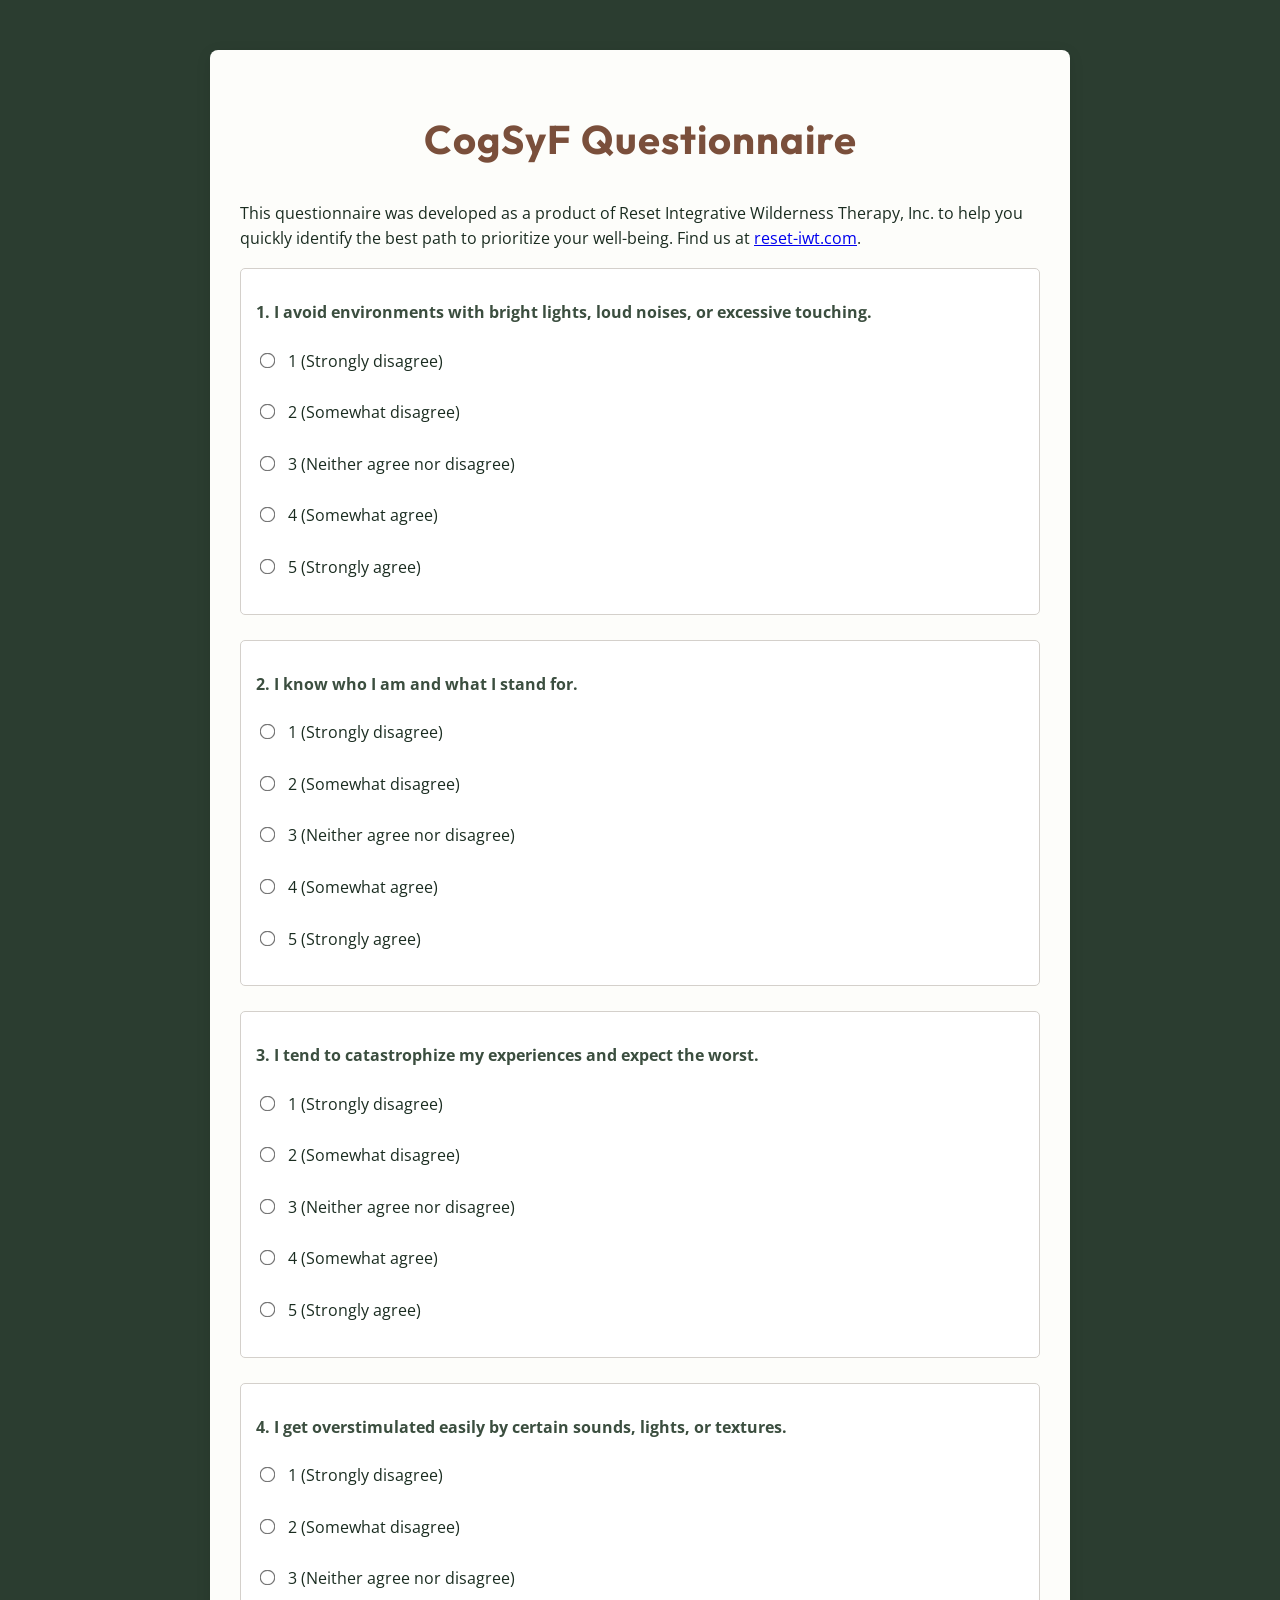
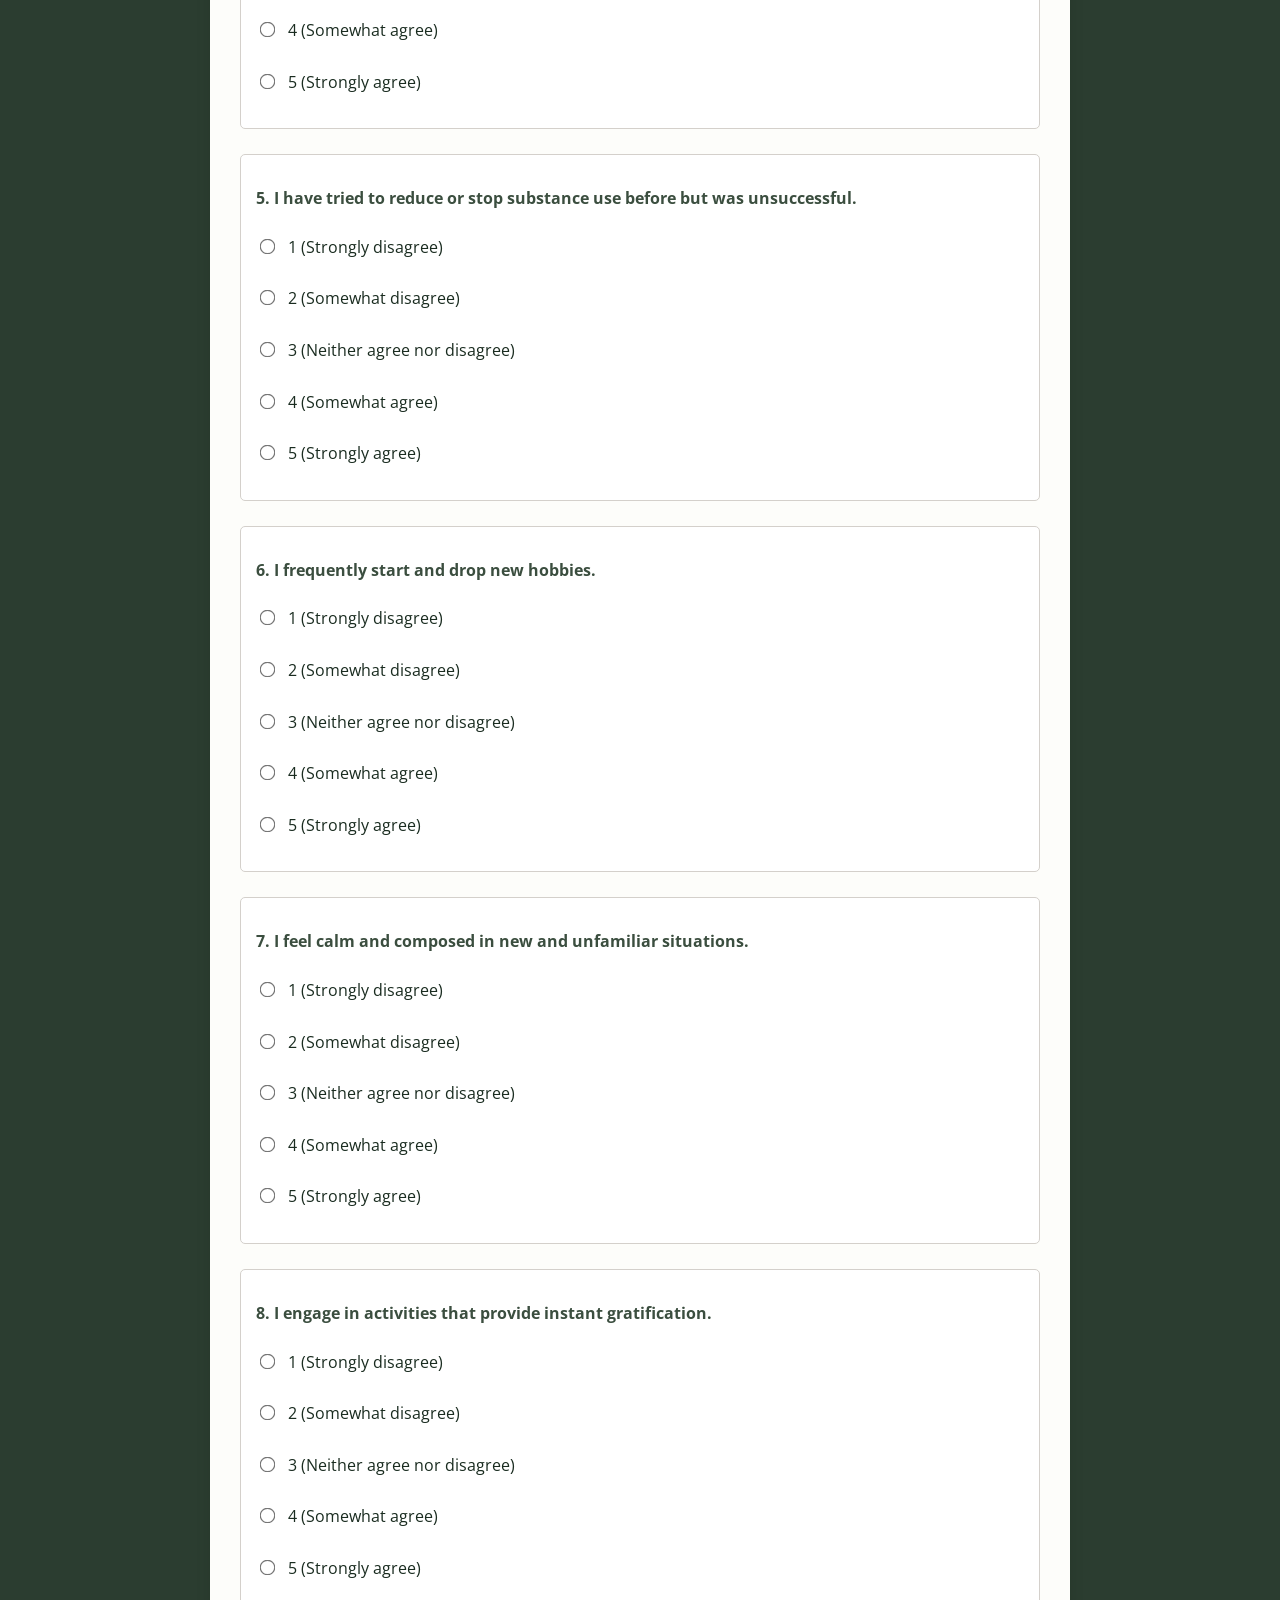
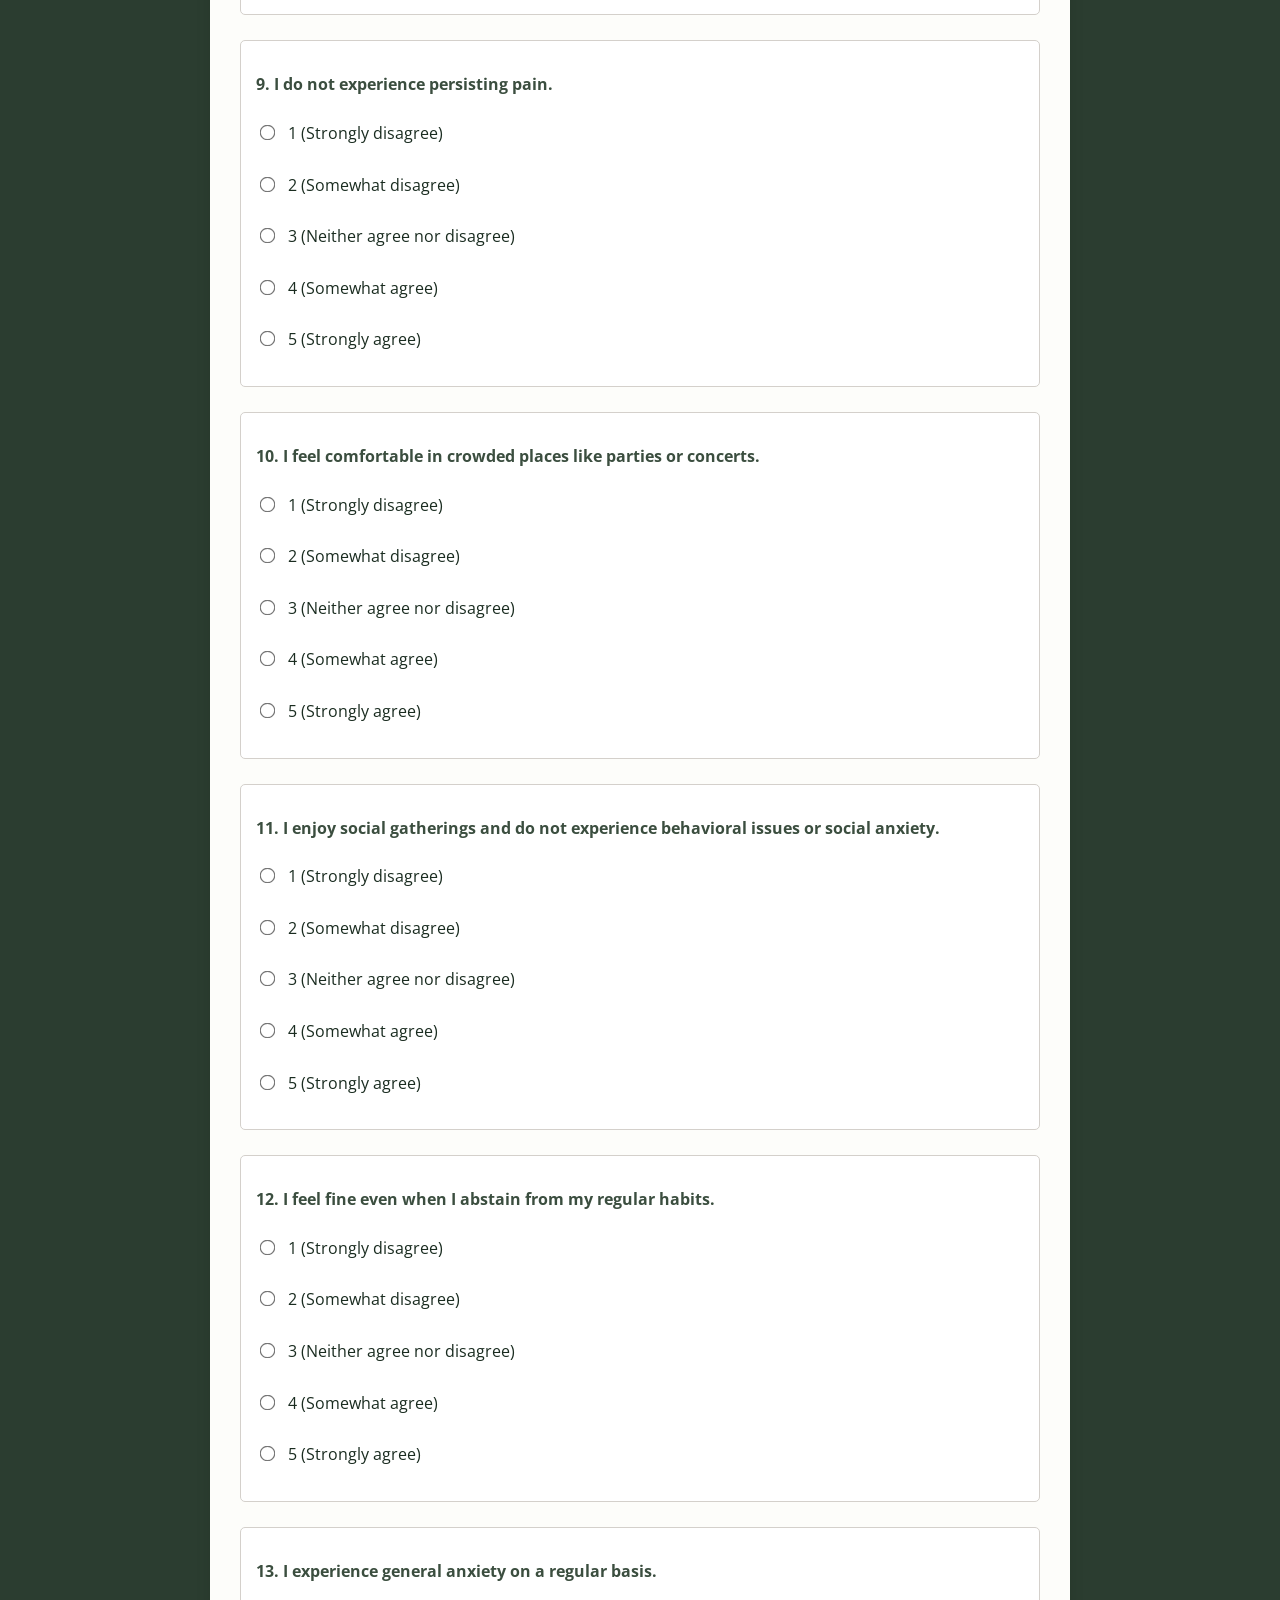
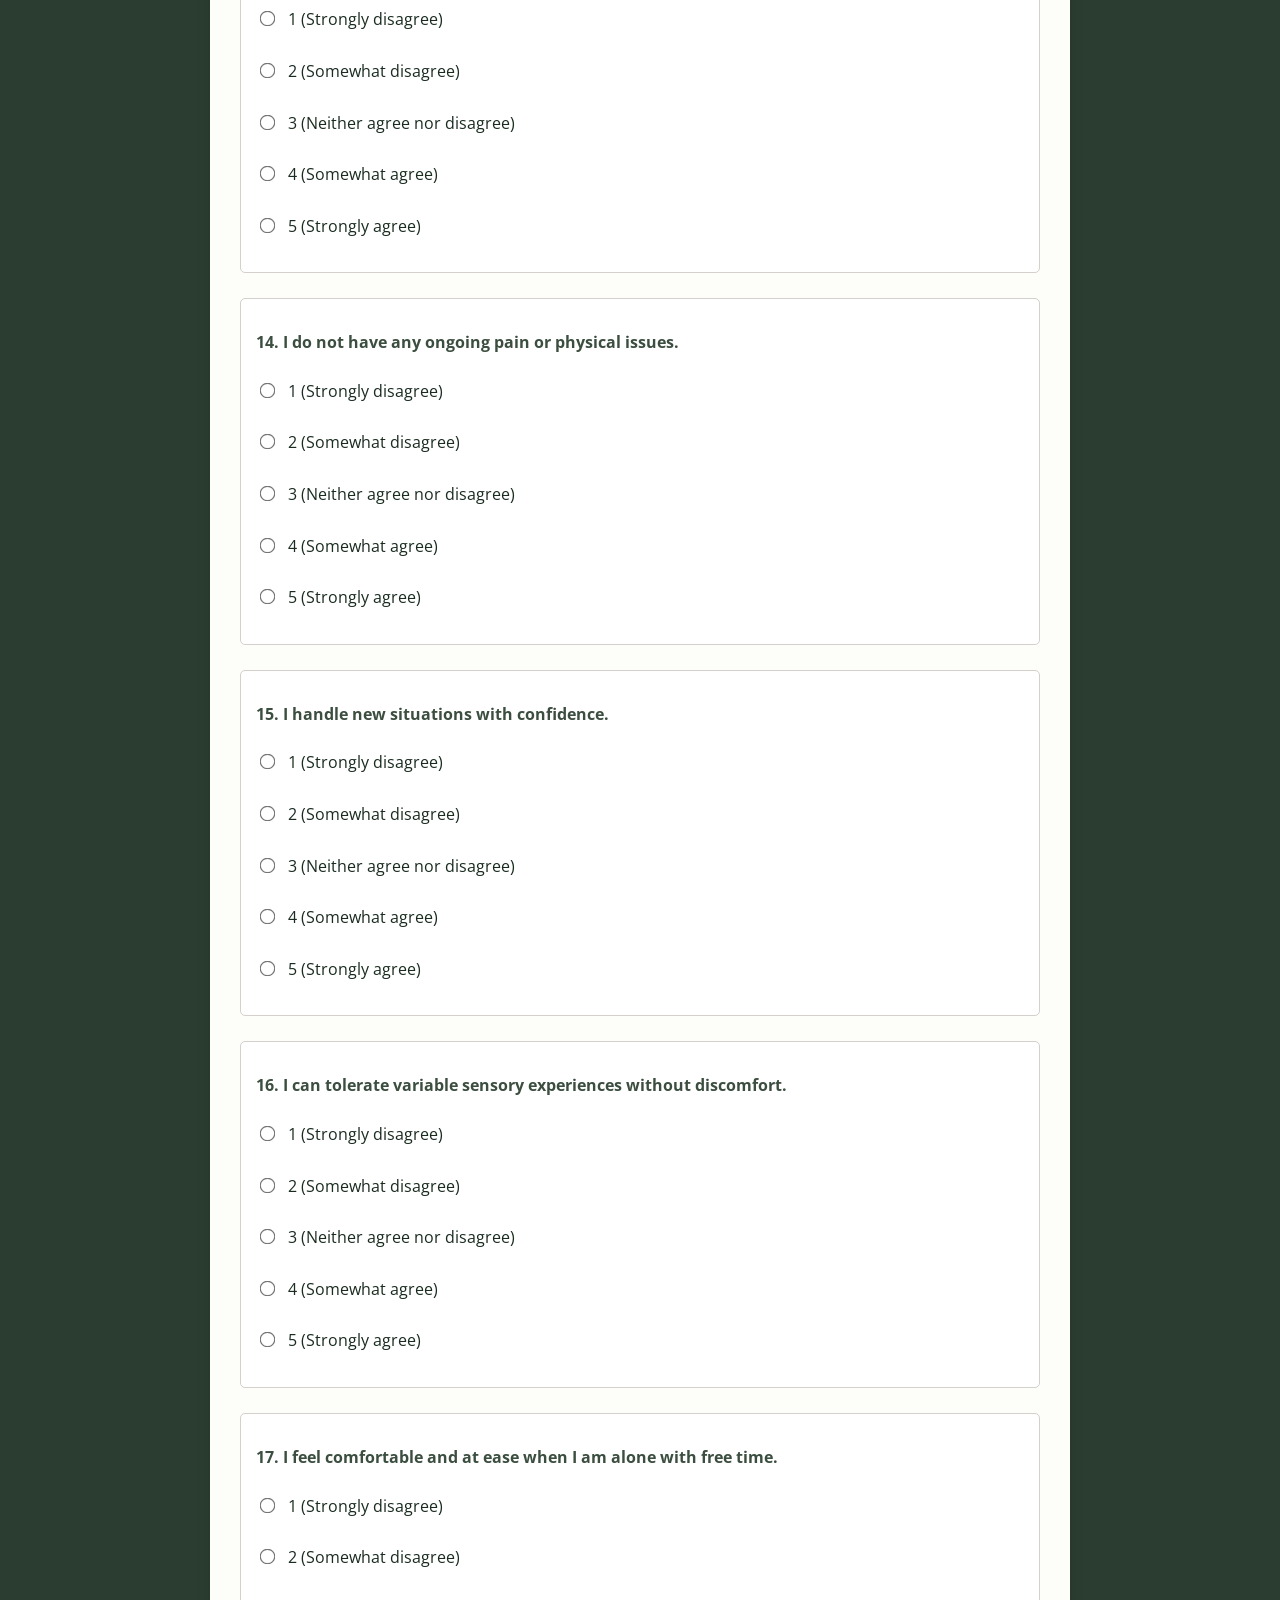
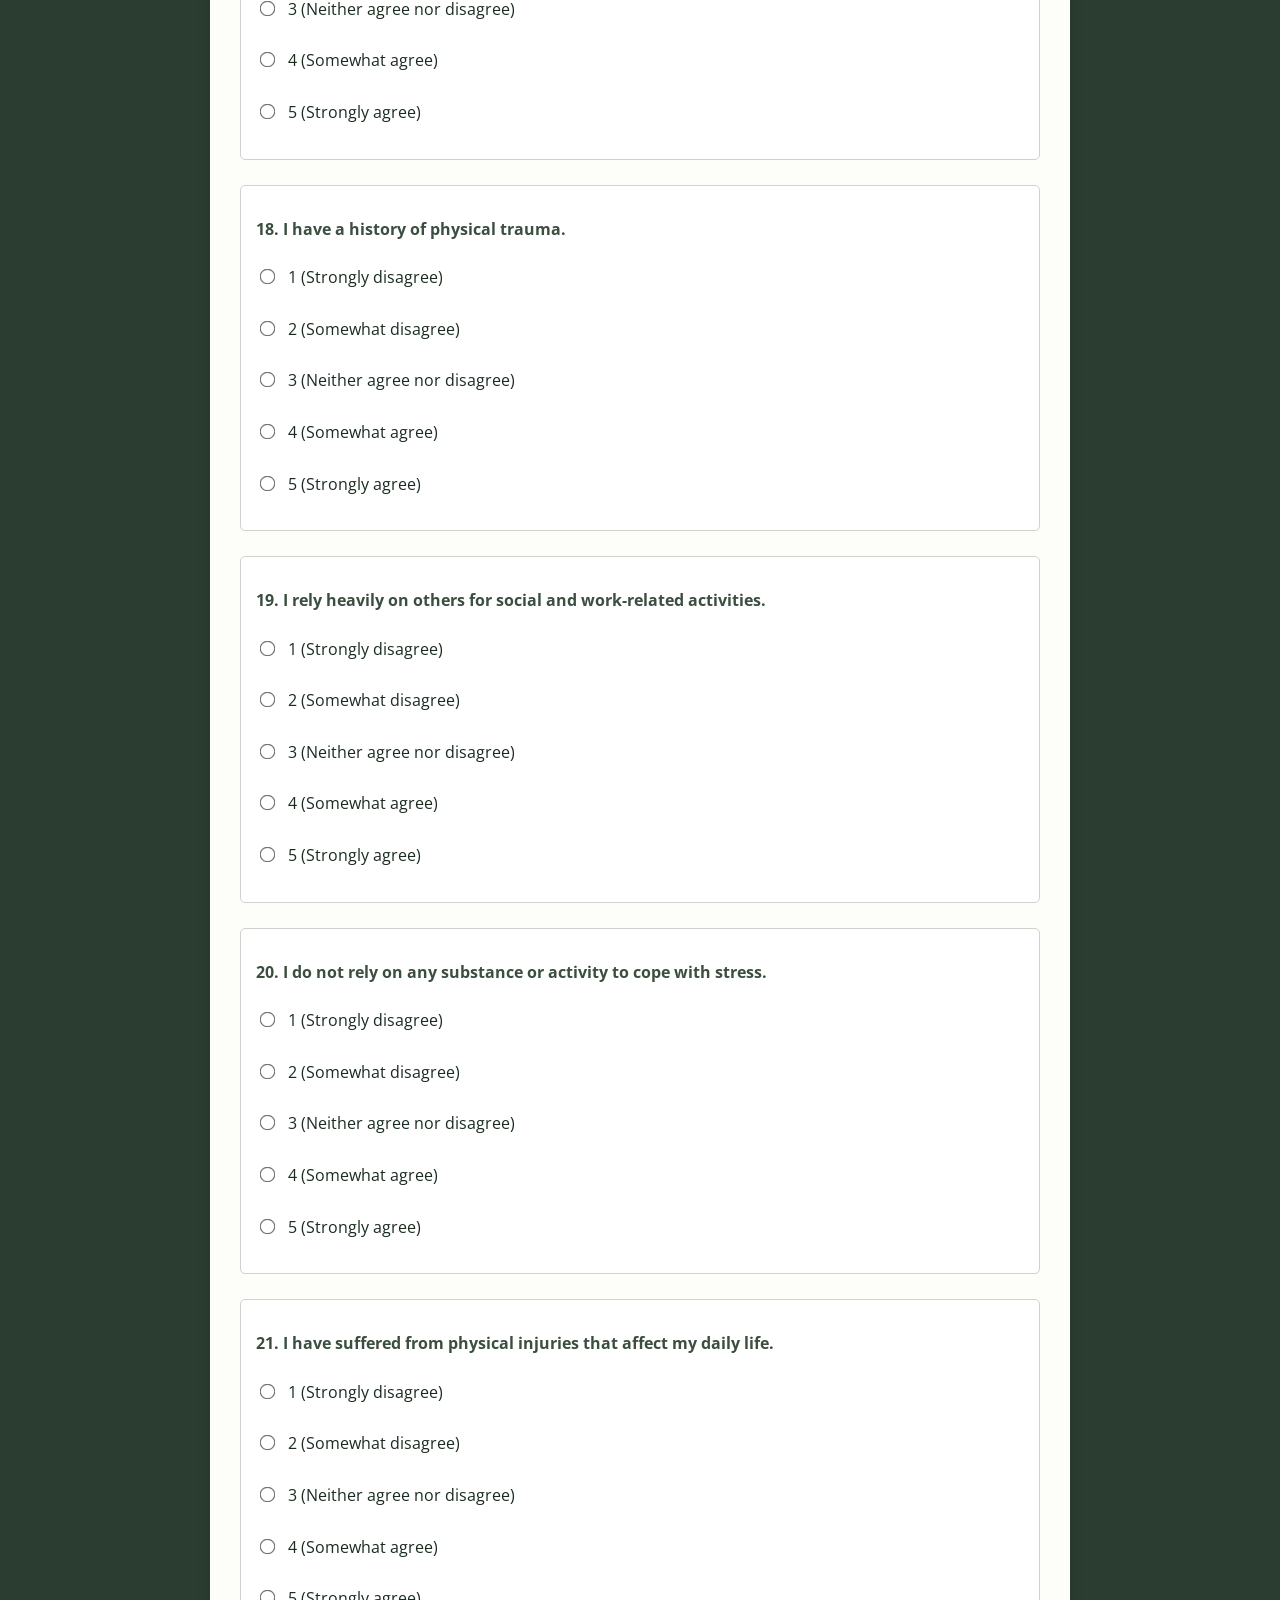
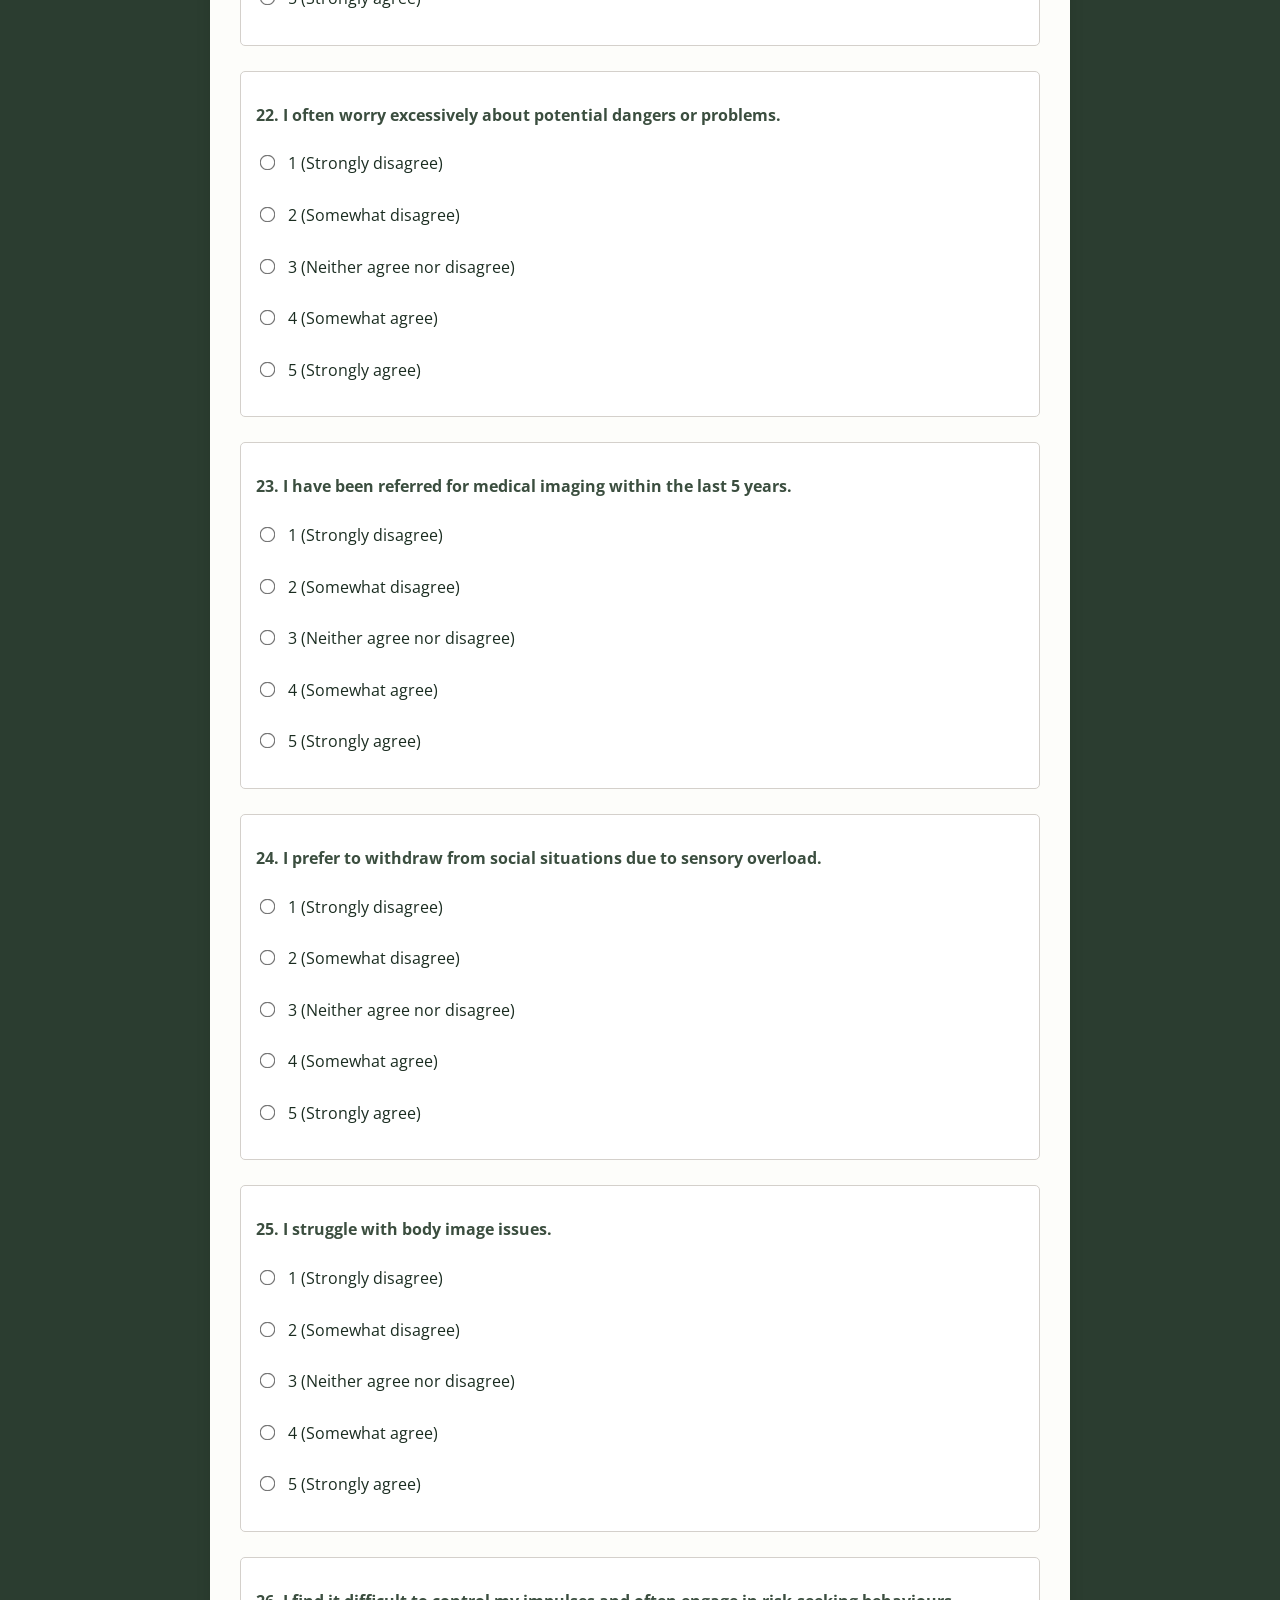
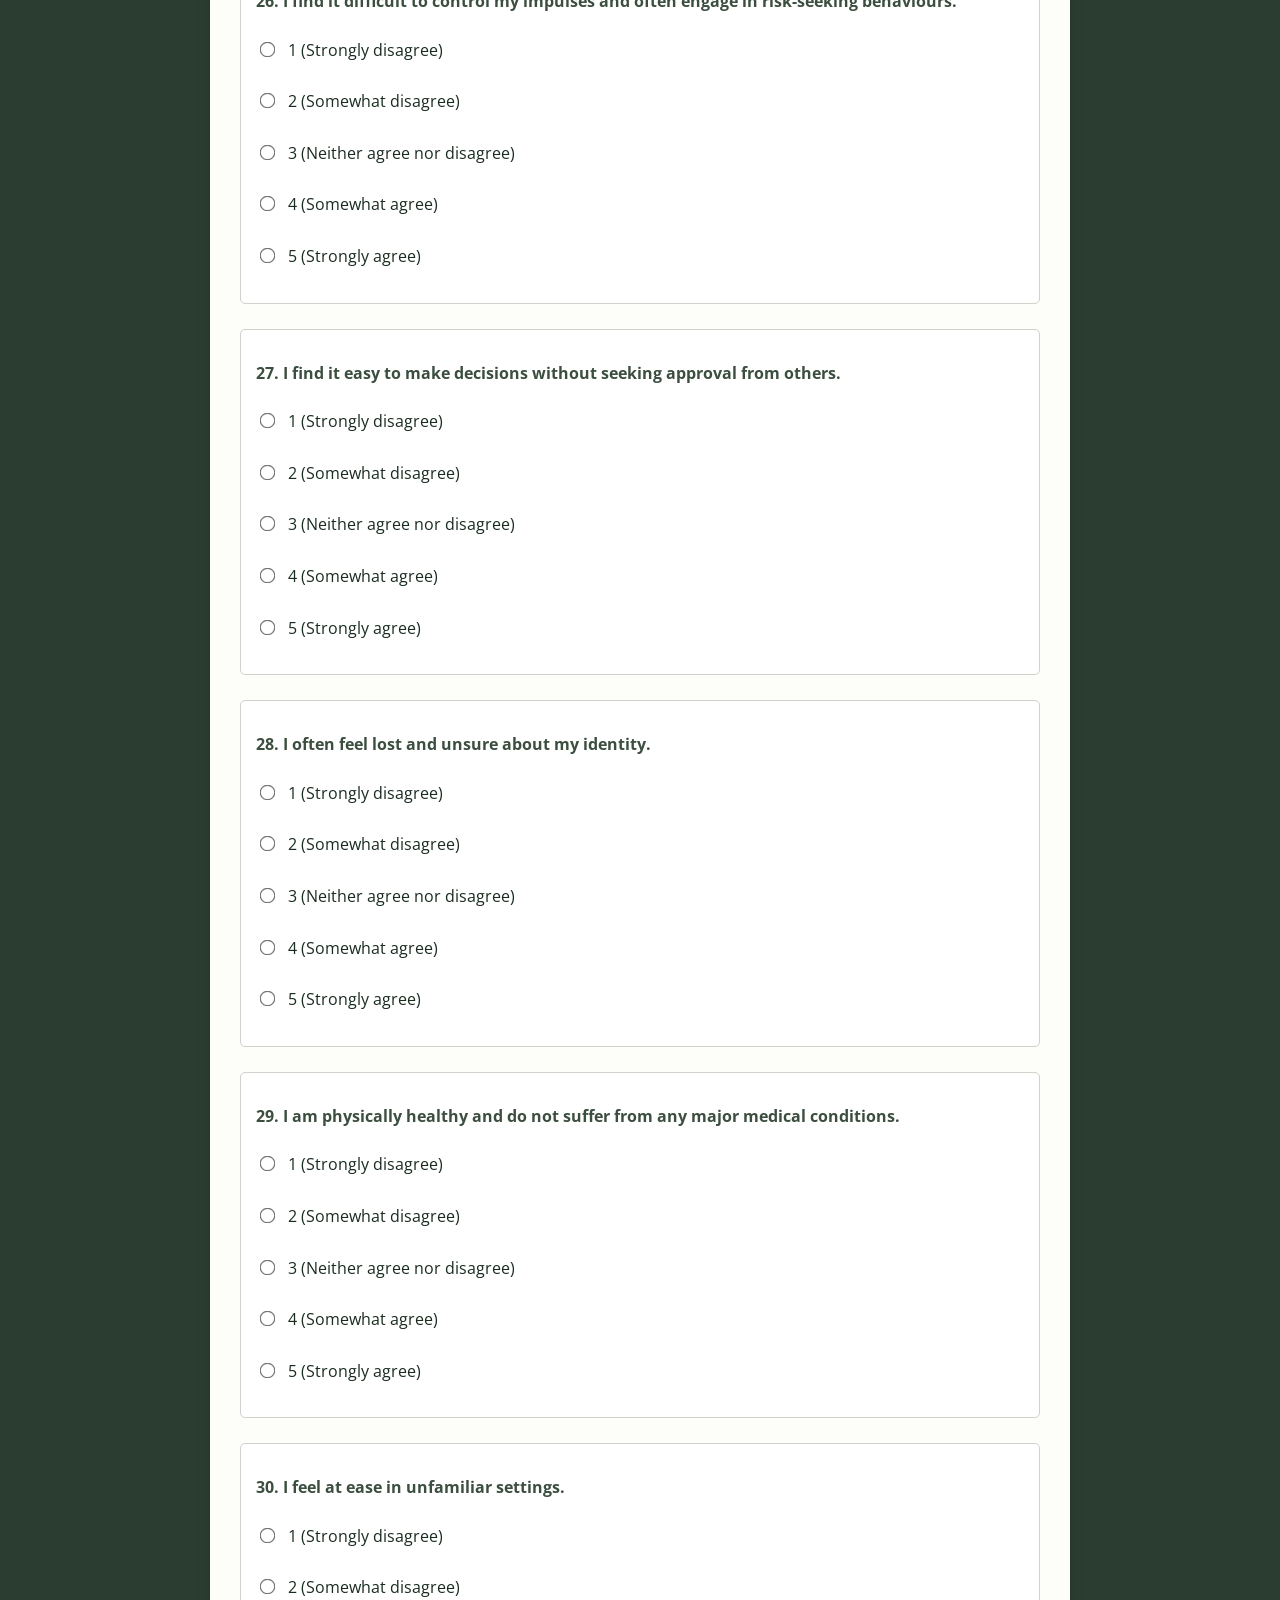
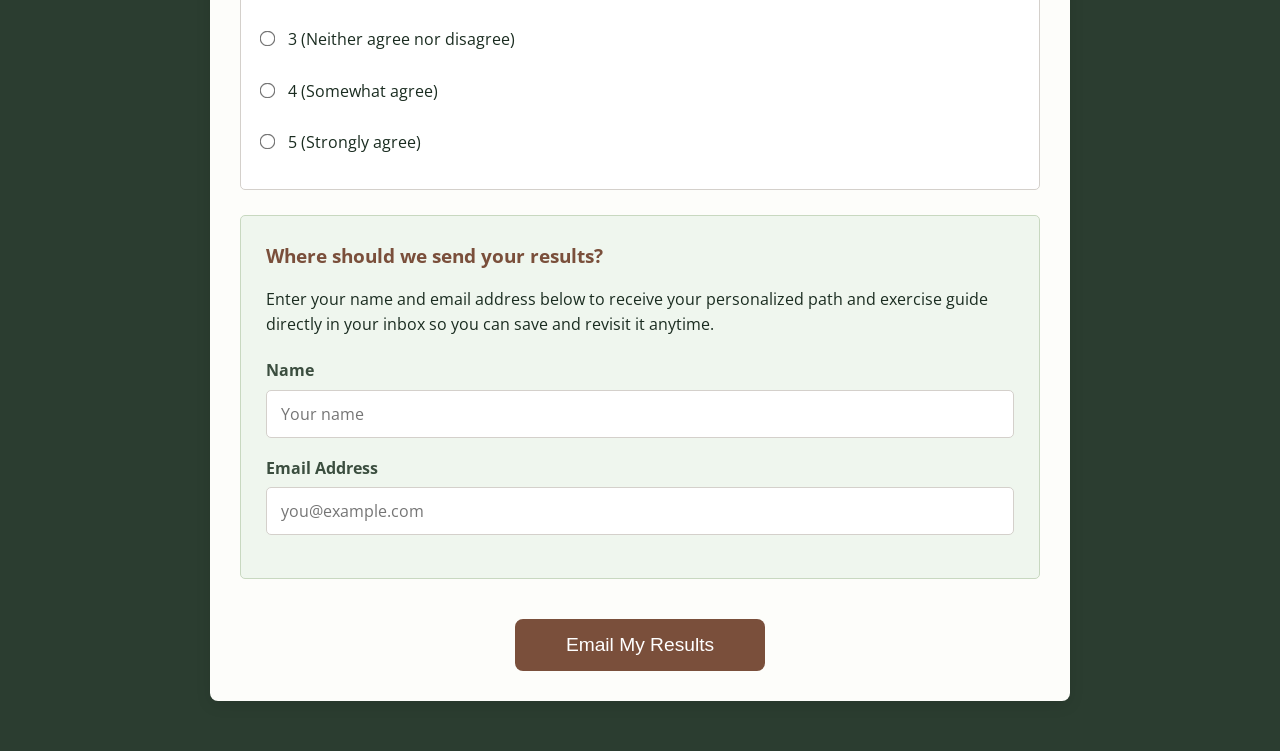
<file: index.html>
<!DOCTYPE html>
<html lang="en">
<head>
    <meta charset="UTF-8">
    <meta name="viewport" content="width=device-width, initial-scale=1.0">
    <title>CogSyF Questionnaire</title>
    <link rel="preconnect" href="https://fonts.googleapis.com">
    <link rel="preconnect" href="https://fonts.gstatic.com" crossorigin>
    <link href="https://fonts.googleapis.com/css2?family=Outfit:wght@100..900&display=swap" rel="stylesheet">
    <link href="https://fonts.googleapis.com/css2?family=Open+Sans:ital,wght@0,300..800;1,300..800&display=swap" rel="stylesheet">
    <link rel="stylesheet" href="style.css">
</head>
<body>
    <div class="container">
        <h1>CogSyF Questionnaire</h1>
        <p>This questionnaire was developed as a product of Reset Integrative Wilderness Therapy, Inc. to help you quickly identify the best path to prioritize your well-being. Find us at <a href="https://www.reset-iwt.com">reset-iwt.com</a>.</p>

        <form id="questionnaireForm">
            <div class="question-group">
                <p class="question-text">1. I avoid environments with bright lights, loud noises, or excessive touching.</p>
                <div class="options">
                    <label><input type="radio" name="q1" value="1" required> 1 (Strongly disagree)</label>
                    <label><input type="radio" name="q1" value="2"> 2 (Somewhat disagree)</label>
                    <label><input type="radio" name="q1" value="3"> 3 (Neither agree nor disagree)</label>
                    <label><input type="radio" name="q1" value="4"> 4 (Somewhat agree)</label>
                    <label><input type="radio" name="q1" value="5"> 5 (Strongly agree)</label>
                </div>
            </div>

            <div class="question-group">
                <p class="question-text">2. I know who I am and what I stand for.</p>
                <div class="options">
                    <label><input type="radio" name="q2" value="1" required> 1 (Strongly disagree)</label>
                    <label><input type="radio" name="q2" value="2"> 2 (Somewhat disagree)</label>
                    <label><input type="radio" name="q2" value="3"> 3 (Neither agree nor disagree)</label>
                    <label><input type="radio" name="q2" value="4"> 4 (Somewhat agree)</label>
                    <label><input type="radio" name="q2" value="5"> 5 (Strongly agree)</label>
                </div>
            </div>

            <div class="question-group">
                <p class="question-text">3. I tend to catastrophize my experiences and expect the worst.</p>
                <div class="options">
                    <label><input type="radio" name="q3" value="1" required> 1 (Strongly disagree)</label>
                    <label><input type="radio" name="q3" value="2"> 2 (Somewhat disagree)</label>
                    <label><input type="radio" name="q3" value="3"> 3 (Neither agree nor disagree)</label>
                    <label><input type="radio" name="q3" value="4"> 4 (Somewhat agree)</label>
                    <label><input type="radio" name="q3" value="5"> 5 (Strongly agree)</label>
                </div>
            </div>

            <div class="question-group">
                <p class="question-text">4. I get overstimulated easily by certain sounds, lights, or textures.</p>
                <div class="options">
                    <label><input type="radio" name="q4" value="1" required> 1 (Strongly disagree)</label>
                    <label><input type="radio" name="q4" value="2"> 2 (Somewhat disagree)</label>
                    <label><input type="radio" name="q4" value="3"> 3 (Neither agree nor disagree)</label>
                    <label><input type="radio" name="q4" value="4"> 4 (Somewhat agree)</label>
                    <label><input type="radio" name="q4" value="5"> 5 (Strongly agree)</label>
                </div>
            </div>

            <div class="question-group">
                <p class="question-text">5. I have tried to reduce or stop substance use before but was unsuccessful.</p>
                <div class="options">
                    <label><input type="radio" name="q5" value="1" required> 1 (Strongly disagree)</label>
                    <label><input type="radio" name="q5" value="2"> 2 (Somewhat disagree)</label>
                    <label><input type="radio" name="q5" value="3"> 3 (Neither agree nor disagree)</label>
                    <label><input type="radio" name="q5" value="4"> 4 (Somewhat agree)</label>
                    <label><input type="radio" name="q5" value="5"> 5 (Strongly agree)</label>
                </div>
            </div>

            <div class="question-group">
                <p class="question-text">6. I frequently start and drop new hobbies.</p>
                <div class="options">
                    <label><input type="radio" name="q6" value="1" required> 1 (Strongly disagree)</label>
                    <label><input type="radio" name="q6" value="2"> 2 (Somewhat disagree)</label>
                    <label><input type="radio" name="q6" value="3"> 3 (Neither agree nor disagree)</label>
                    <label><input type="radio" name="q6" value="4"> 4 (Somewhat agree)</label>
                    <label><input type="radio" name="q6" value="5"> 5 (Strongly agree)</label>
                </div>
            </div>

            <div class="question-group">
                <p class="question-text">7. I feel calm and composed in new and unfamiliar situations.</p>
                <div class="options">
                    <label><input type="radio" name="q7" value="1" required> 1 (Strongly disagree)</label>
                    <label><input type="radio" name="q7" value="2"> 2 (Somewhat disagree)</label>
                    <label><input type="radio" name="q7" value="3"> 3 (Neither agree nor disagree)</label>
                    <label><input type="radio" name="q7" value="4"> 4 (Somewhat agree)</label>
                    <label><input type="radio" name="q7" value="5"> 5 (Strongly agree)</label>
                </div>
            </div>

            <div class="question-group">
                <p class="question-text">8. I engage in activities that provide instant gratification.</p>
                <div class="options">
                    <label><input type="radio" name="q8" value="1" required> 1 (Strongly disagree)</label>
                    <label><input type="radio" name="q8" value="2"> 2 (Somewhat disagree)</label>
                    <label><input type="radio" name="q8" value="3"> 3 (Neither agree nor disagree)</label>
                    <label><input type="radio" name="q8" value="4"> 4 (Somewhat agree)</label>
                    <label><input type="radio" name="q8" value="5"> 5 (Strongly agree)</label>
                </div>
            </div>

            <div class="question-group">
                <p class="question-text">9. I do not experience persisting pain.</p>
                <div class="options">
                    <label><input type="radio" name="q9" value="1" required> 1 (Strongly disagree)</label>
                    <label><input type="radio" name="q9" value="2"> 2 (Somewhat disagree)</label>
                    <label><input type="radio" name="q9" value="3"> 3 (Neither agree nor disagree)</label>
                    <label><input type="radio" name="q9" value="4"> 4 (Somewhat agree)</label>
                    <label><input type="radio" name="q9" value="5"> 5 (Strongly agree)</label>
                </div>
            </div>

            <div class="question-group">
                <p class="question-text">10. I feel comfortable in crowded places like parties or concerts.</p>
                <div class="options">
                    <label><input type="radio" name="q10" value="1" required> 1 (Strongly disagree)</label>
                    <label><input type="radio" name="q10" value="2"> 2 (Somewhat disagree)</label>
                    <label><input type="radio" name="q10" value="3"> 3 (Neither agree nor disagree)</label>
                    <label><input type="radio" name="q10" value="4"> 4 (Somewhat agree)</label>
                    <label><input type="radio" name="q10" value="5"> 5 (Strongly agree)</label>
                </div>
            </div>

            <div class="question-group">
                <p class="question-text">11. I enjoy social gatherings and do not experience behavioral issues or social anxiety.</p>
                <div class="options">
                    <label><input type="radio" name="q11" value="1" required> 1 (Strongly disagree)</label>
                    <label><input type="radio" name="q11" value="2"> 2 (Somewhat disagree)</label>
                    <label><input type="radio" name="q11" value="3"> 3 (Neither agree nor disagree)</label>
                    <label><input type="radio" name="q11" value="4"> 4 (Somewhat agree)</label>
                    <label><input type="radio" name="q11" value="5"> 5 (Strongly agree)</label>
                </div>
            </div>

            <div class="question-group">
                <p class="question-text">12. I feel fine even when I abstain from my regular habits.</p>
                <div class="options">
                    <label><input type="radio" name="q12" value="1" required> 1 (Strongly disagree)</label>
                    <label><input type="radio" name="q12" value="2"> 2 (Somewhat disagree)</label>
                    <label><input type="radio" name="q12" value="3"> 3 (Neither agree nor disagree)</label>
                    <label><input type="radio" name="q12" value="4"> 4 (Somewhat agree)</label>
                    <label><input type="radio" name="q12" value="5"> 5 (Strongly agree)</label>
                </div>
            </div>

            <div class="question-group">
                <p class="question-text">13. I experience general anxiety on a regular basis.</p>
                <div class="options">
                    <label><input type="radio" name="q13" value="1" required> 1 (Strongly disagree)</label>
                    <label><input type="radio" name="q13" value="2"> 2 (Somewhat disagree)</label>
                    <label><input type="radio" name="q13" value="3"> 3 (Neither agree nor disagree)</label>
                    <label><input type="radio" name="q13" value="4"> 4 (Somewhat agree)</label>
                    <label><input type="radio" name="q13" value="5"> 5 (Strongly agree)</label>
                </div>
            </div>

            <div class="question-group">
                <p class="question-text">14. I do not have any ongoing pain or physical issues.</p>
                <div class="options">
                    <label><input type="radio" name="q14" value="1" required> 1 (Strongly disagree)</label>
                    <label><input type="radio" name="q14" value="2"> 2 (Somewhat disagree)</label>
                    <label><input type="radio" name="q14" value="3"> 3 (Neither agree nor disagree)</label>
                    <label><input type="radio" name="q14" value="4"> 4 (Somewhat agree)</label>
                    <label><input type="radio" name="q14" value="5"> 5 (Strongly agree)</label>
                </div>
            </div>

            <div class="question-group">
                <p class="question-text">15. I handle new situations with confidence.</p>
                <div class="options">
                    <label><input type="radio" name="q15" value="1" required> 1 (Strongly disagree)</label>
                    <label><input type="radio" name="q15" value="2"> 2 (Somewhat disagree)</label>
                    <label><input type="radio" name="q15" value="3"> 3 (Neither agree nor disagree)</label>
                    <label><input type="radio" name="q15" value="4"> 4 (Somewhat agree)</label>
                    <label><input type="radio" name="q15" value="5"> 5 (Strongly agree)</label>
                </div>
            </div>

            <div class="question-group">
                <p class="question-text">16. I can tolerate variable sensory experiences without discomfort.</p>
                <div class="options">
                    <label><input type="radio" name="q16" value="1" required> 1 (Strongly disagree)</label>
                    <label><input type="radio" name="q16" value="2"> 2 (Somewhat disagree)</label>
                    <label><input type="radio" name="q16" value="3"> 3 (Neither agree nor disagree)</label>
                    <label><input type="radio" name="q16" value="4"> 4 (Somewhat agree)</label>
                    <label><input type="radio" name="q16" value="5"> 5 (Strongly agree)</label>
                </div>
            </div>

            <div class="question-group">
                <p class="question-text">17. I feel comfortable and at ease when I am alone with free time.</p>
                <div class="options">
                    <label><input type="radio" name="q17" value="1" required> 1 (Strongly disagree)</label>
                    <label><input type="radio" name="q17" value="2"> 2 (Somewhat disagree)</label>
                    <label><input type="radio" name="q17" value="3"> 3 (Neither agree nor disagree)</label>
                    <label><input type="radio" name="q17" value="4"> 4 (Somewhat agree)</label>
                    <label><input type="radio" name="q17" value="5"> 5 (Strongly agree)</label>
                </div>
            </div>

            <div class="question-group">
                <p class="question-text">18. I have a history of physical trauma.</p>
                <div class="options">
                    <label><input type="radio" name="q18" value="1" required> 1 (Strongly disagree)</label>
                    <label><input type="radio" name="q18" value="2"> 2 (Somewhat disagree)</label>
                    <label><input type="radio" name="q18" value="3"> 3 (Neither agree nor disagree)</label>
                    <label><input type="radio" name="q18" value="4"> 4 (Somewhat agree)</label>
                    <label><input type="radio" name="q18" value="5"> 5 (Strongly agree)</label>
                </div>
            </div>

            <div class="question-group">
                <p class="question-text">19. I rely heavily on others for social and work-related activities.</p>
                <div class="options">
                    <label><input type="radio" name="q19" value="1" required> 1 (Strongly disagree)</label>
                    <label><input type="radio" name="q19" value="2"> 2 (Somewhat disagree)</label>
                    <label><input type="radio" name="q19" value="3"> 3 (Neither agree nor disagree)</label>
                    <label><input type="radio" name="q19" value="4"> 4 (Somewhat agree)</label>
                    <label><input type="radio" name="q19" value="5"> 5 (Strongly agree)</label>
                </div>
            </div>

            <div class="question-group">
                <p class="question-text">20. I do not rely on any substance or activity to cope with stress.</p>
                <div class="options">
                    <label><input type="radio" name="q20" value="1" required> 1 (Strongly disagree)</label>
                    <label><input type="radio" name="q20" value="2"> 2 (Somewhat disagree)</label>
                    <label><input type="radio" name="q20" value="3"> 3 (Neither agree nor disagree)</label>
                    <label><input type="radio" name="q20" value="4"> 4 (Somewhat agree)</label>
                    <label><input type="radio" name="q20" value="5"> 5 (Strongly agree)</label>
                </div>
            </div>

            <div class="question-group">
                <p class="question-text">21. I have suffered from physical injuries that affect my daily life.</p>
                <div class="options">
                    <label><input type="radio" name="q21" value="1" required> 1 (Strongly disagree)</label>
                    <label><input type="radio" name="q21" value="2"> 2 (Somewhat disagree)</label>
                    <label><input type="radio" name="q21" value="3"> 3 (Neither agree nor disagree)</label>
                    <label><input type="radio" name="q21" value="4"> 4 (Somewhat agree)</label>
                    <label><input type="radio" name="q21" value="5"> 5 (Strongly agree)</label>
                </div>
            </div>

            <div class="question-group">
                <p class="question-text">22. I often worry excessively about potential dangers or problems.</p>
                <div class="options">
                    <label><input type="radio" name="q22" value="1" required> 1 (Strongly disagree)</label>
                    <label><input type="radio" name="q22" value="2"> 2 (Somewhat disagree)</label>
                    <label><input type="radio" name="q22" value="3"> 3 (Neither agree nor disagree)</label>
                    <label><input type="radio" name="q22" value="4"> 4 (Somewhat agree)</label>
                    <label><input type="radio" name="q22" value="5"> 5 (Strongly agree)</label>
                </div>
            </div>

            <div class="question-group">
                <p class="question-text">23. I have been referred for medical imaging within the last 5 years.</p>
                <div class="options">
                    <label><input type="radio" name="q23" value="1" required> 1 (Strongly disagree)</label>
                    <label><input type="radio" name="q23" value="2"> 2 (Somewhat disagree)</label>
                    <label><input type="radio" name="q23" value="3"> 3 (Neither agree nor disagree)</label>
                    <label><input type="radio" name="q23" value="4"> 4 (Somewhat agree)</label>
                    <label><input type="radio" name="q23" value="5"> 5 (Strongly agree)</label>
                </div>
            </div>

            <div class="question-group">
                <p class="question-text">24. I prefer to withdraw from social situations due to sensory overload.</p>
                <div class="options">
                    <label><input type="radio" name="q24" value="1" required> 1 (Strongly disagree)</label>
                    <label><input type="radio" name="q24" value="2"> 2 (Somewhat disagree)</label>
                    <label><input type="radio" name="q24" value="3"> 3 (Neither agree nor disagree)</label>
                    <label><input type="radio" name="q24" value="4"> 4 (Somewhat agree)</label>
                    <label><input type="radio" name="q24" value="5"> 5 (Strongly agree)</label>
                </div>
            </div>

            <div class="question-group">
                <p class="question-text">25. I struggle with body image issues.</p>
                <div class="options">
                    <label><input type="radio" name="q25" value="1" required> 1 (Strongly disagree)</label>
                    <label><input type="radio" name="q25" value="2"> 2 (Somewhat disagree)</label>
                    <label><input type="radio" name="q25" value="3"> 3 (Neither agree nor disagree)</label>
                    <label><input type="radio" name="q25" value="4"> 4 (Somewhat agree)</label>
                    <label><input type="radio" name="q25" value="5"> 5 (Strongly agree)</label>
                </div>
            </div>

            <div class="question-group">
                <p class="question-text">26. I find it difficult to control my impulses and often engage in risk-seeking behaviours.</p>
                <div class="options">
                    <label><input type="radio" name="q26" value="1" required> 1 (Strongly disagree)</label>
                    <label><input type="radio" name="q26" value="2"> 2 (Somewhat disagree)</label>
                    <label><input type="radio" name="q26" value="3"> 3 (Neither agree nor disagree)</label>
                    <label><input type="radio" name="q26" value="4"> 4 (Somewhat agree)</label>
                    <label><input type="radio" name="q26" value="5"> 5 (Strongly agree)</label>
                </div>
            </div>

            <div class="question-group">
                <p class="question-text">27. I find it easy to make decisions without seeking approval from others.</p>
                <div class="options">
                    <label><input type="radio" name="q27" value="1" required> 1 (Strongly disagree)</label>
                    <label><input type="radio" name="q27" value="2"> 2 (Somewhat disagree)</label>
                    <label><input type="radio" name="q27" value="3"> 3 (Neither agree nor disagree)</label>
                    <label><input type="radio" name="q27" value="4"> 4 (Somewhat agree)</label>
                    <label><input type="radio" name="q27" value="5"> 5 (Strongly agree)</label>
                </div>
            </div>

            <div class="question-group">
                <p class="question-text">28. I often feel lost and unsure about my identity.</p>
                <div class="options">
                    <label><input type="radio" name="q28" value="1" required> 1 (Strongly disagree)</label>
                    <label><input type="radio" name="q28" value="2"> 2 (Somewhat disagree)</label>
                    <label><input type="radio" name="q28" value="3"> 3 (Neither agree nor disagree)</label>
                    <label><input type="radio" name="q28" value="4"> 4 (Somewhat agree)</label>
                    <label><input type="radio" name="q28" value="5"> 5 (Strongly agree)</label>
                </div>
            </div>

            <div class="question-group">
                <p class="question-text">29. I am physically healthy and do not suffer from any major medical conditions.</p>
                <div class="options">
                    <label><input type="radio" name="q29" value="1" required> 1 (Strongly disagree)</label>
                    <label><input type="radio" name="q29" value="2"> 2 (Somewhat disagree)</label>
                    <label><input type="radio" name="q29" value="3"> 3 (Neither agree nor disagree)</label>
                    <label><input type="radio" name="q29" value="4"> 4 (Somewhat agree)</label>
                    <label><input type="radio" name="q29" value="5"> 5 (Strongly agree)</label>
                </div>
            </div>

            <div class="question-group">
                <p class="question-text">30. I feel at ease in unfamiliar settings.</p>
                <div class="options">
                    <label><input type="radio" name="q30" value="1" required> 1 (Strongly disagree)</label>
                    <label><input type="radio" name="q30" value="2"> 2 (Somewhat disagree)</label>
                    <label><input type="radio" name="q30" value="3"> 3 (Neither agree nor disagree)</label>
                    <label><input type="radio" name="q30" value="4"> 4 (Somewhat agree)</label>
                    <label><input type="radio" name="q30" value="5"> 5 (Strongly agree)</label>
                </div>
            </div>

            <!-- Contact Details Gate -->
            <div class="question-group contact-section">
                <h3>Where should we send your results?</h3>
                <p class="contact-description">Enter your name and email address below to receive your personalized path and exercise guide directly in your inbox so you can save and revisit it anytime.</p>

                <div class="input-group">
                    <label for="participantName">Name</label>
                    <input type="text" id="participantName" name="participantName" required placeholder="Your name">
                </div>

                <div class="input-group">
                    <label for="participantEmail">Email Address</label>
                    <input type="email" id="participantEmail" name="participantEmail" required placeholder="you@example.com">
                </div>

                <p id="formError" class="error-message results-hidden"></p>
            </div>

            <button type="submit" id="submitBtn">Email My Results</button>
        </form>

        <div id="results" class="results-hidden">
            <h2>Check Your Inbox!</h2>
            <div id="confirmationMessage"></div>
        </div>
    </div>

    <script src="script.js"></script>
</body>
</html>
</file>
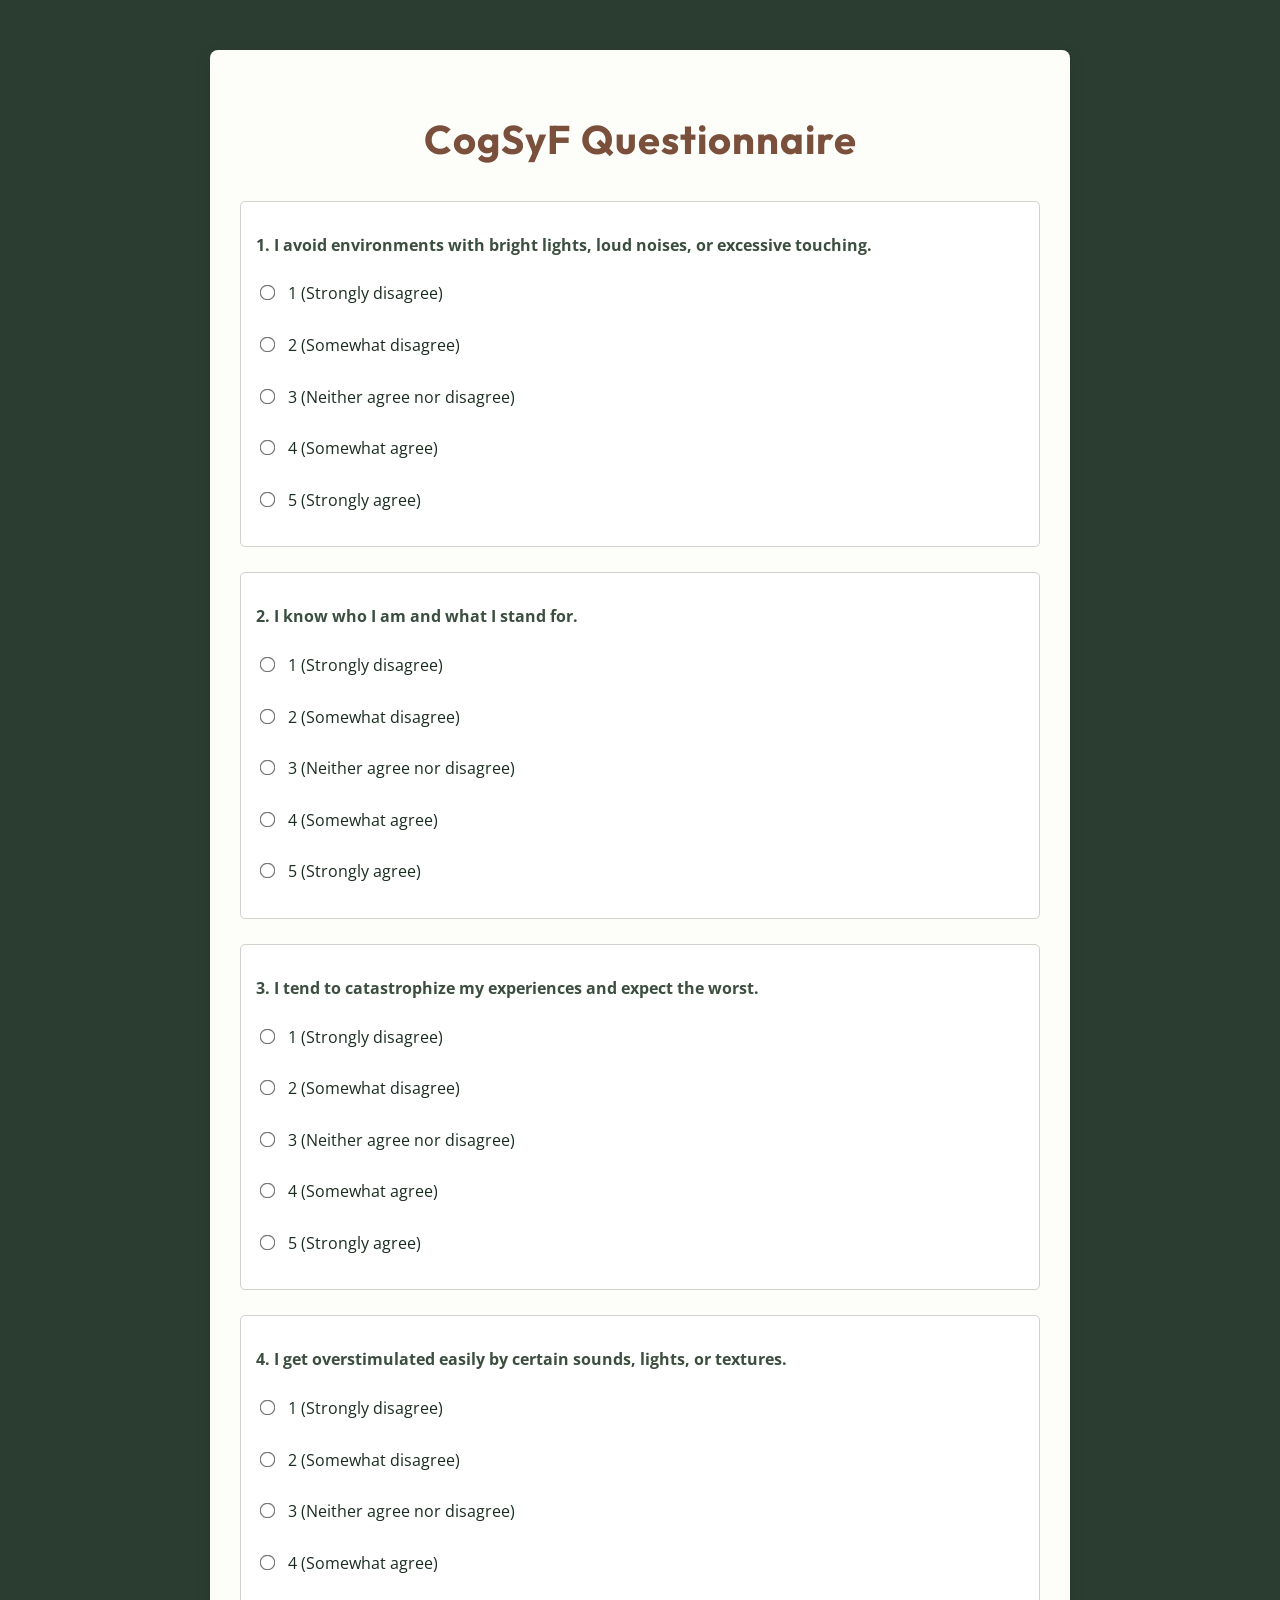
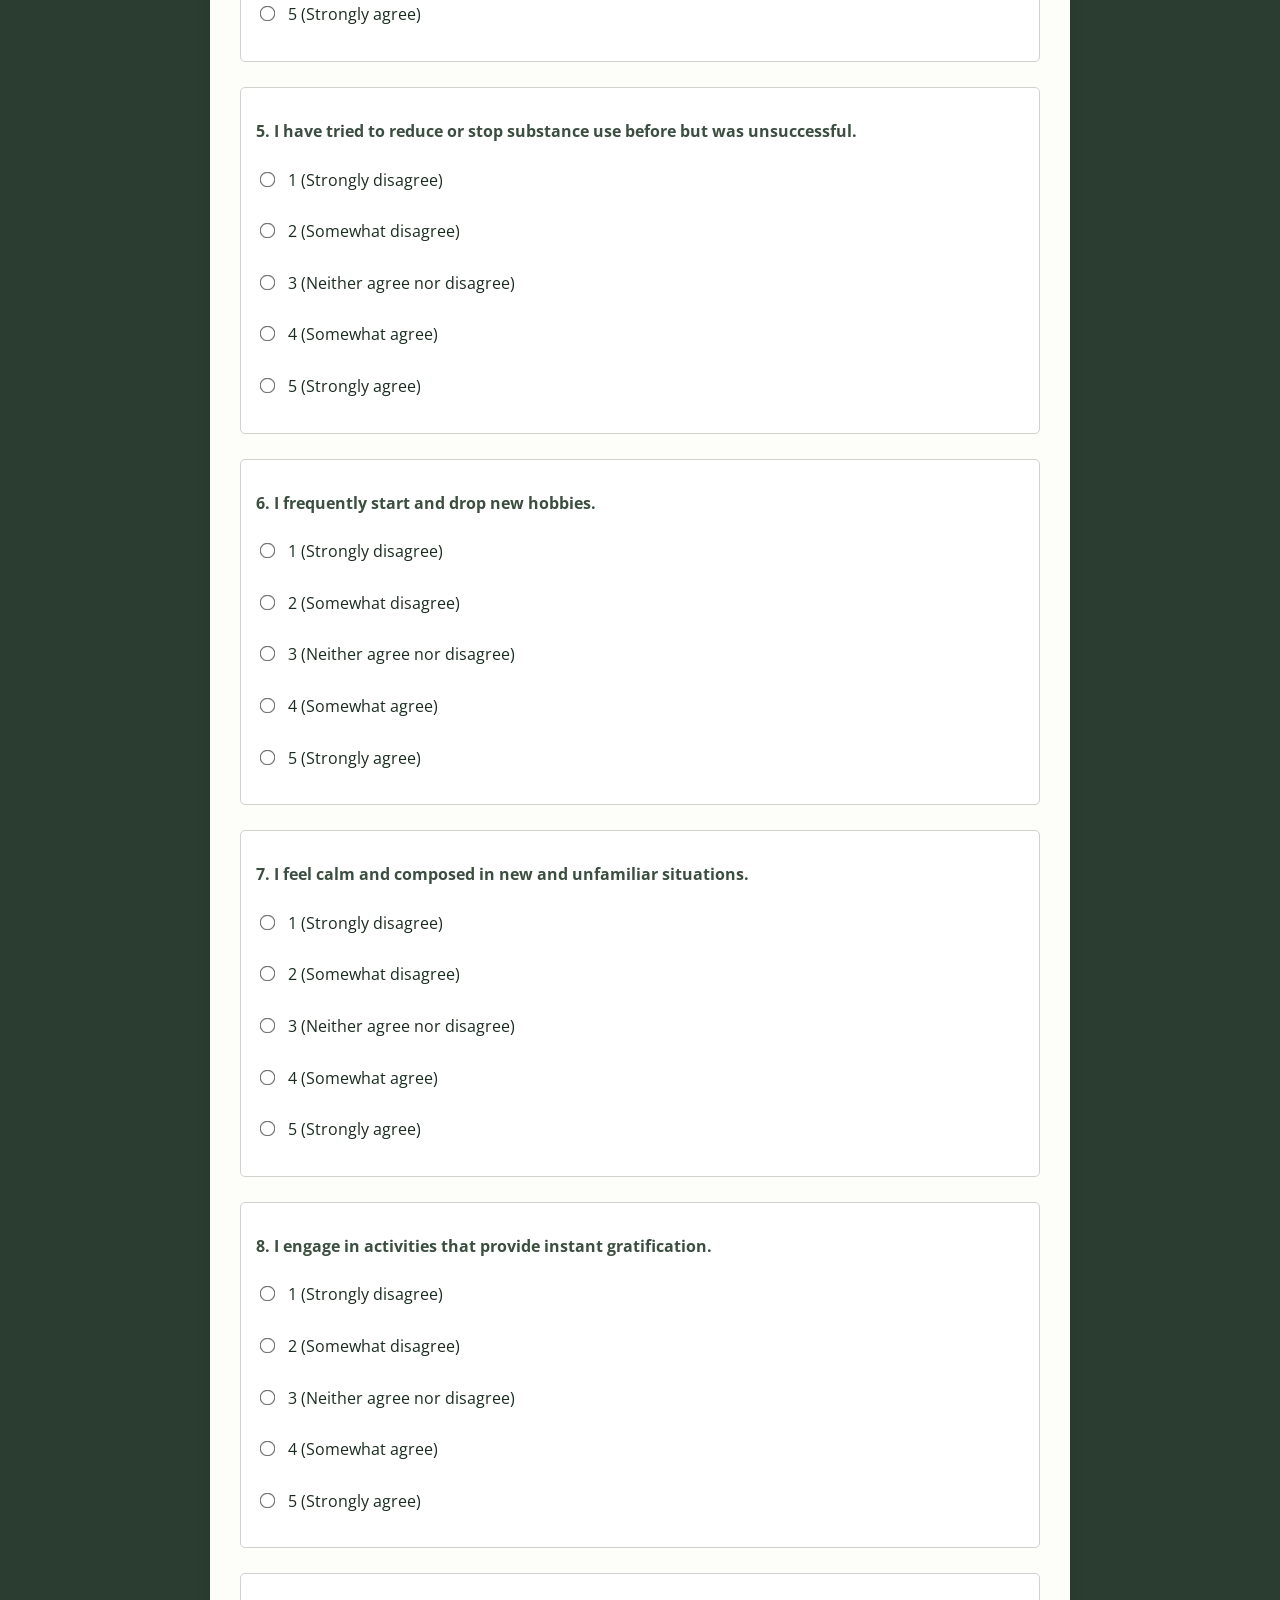
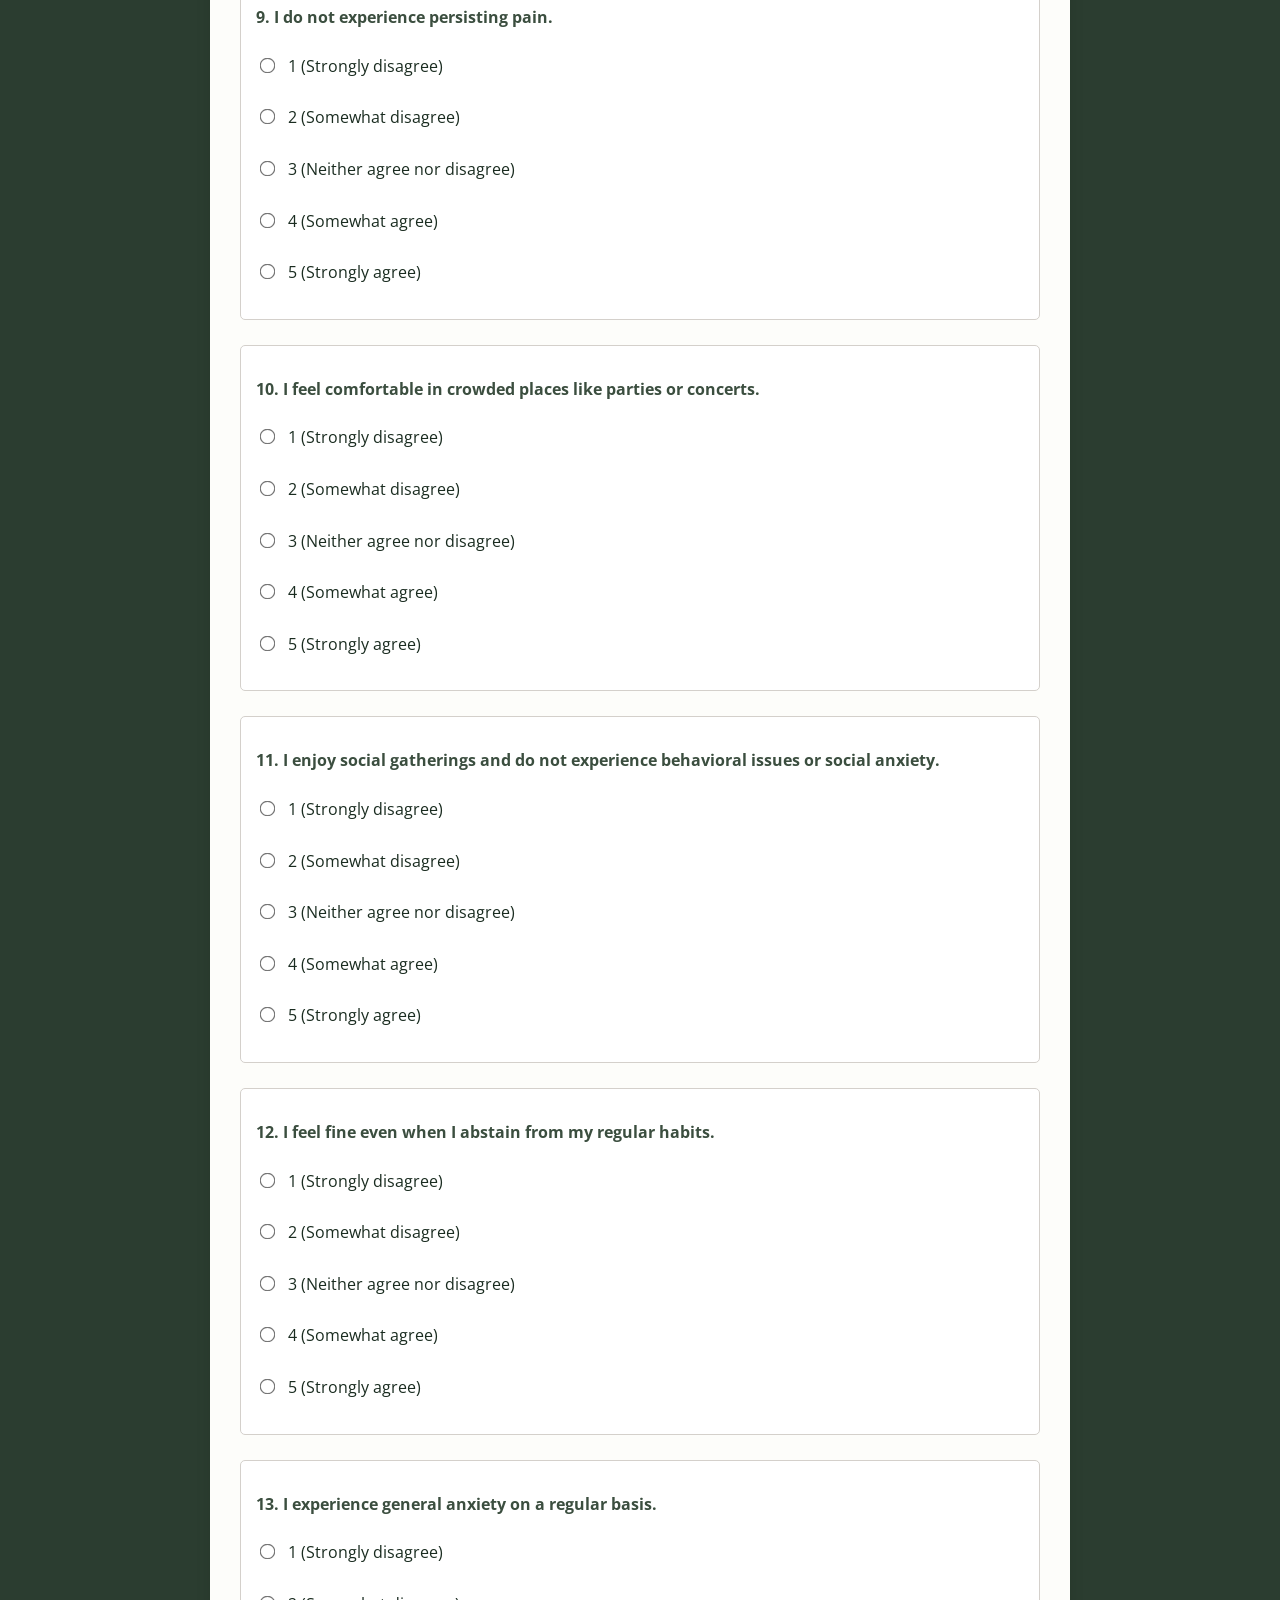
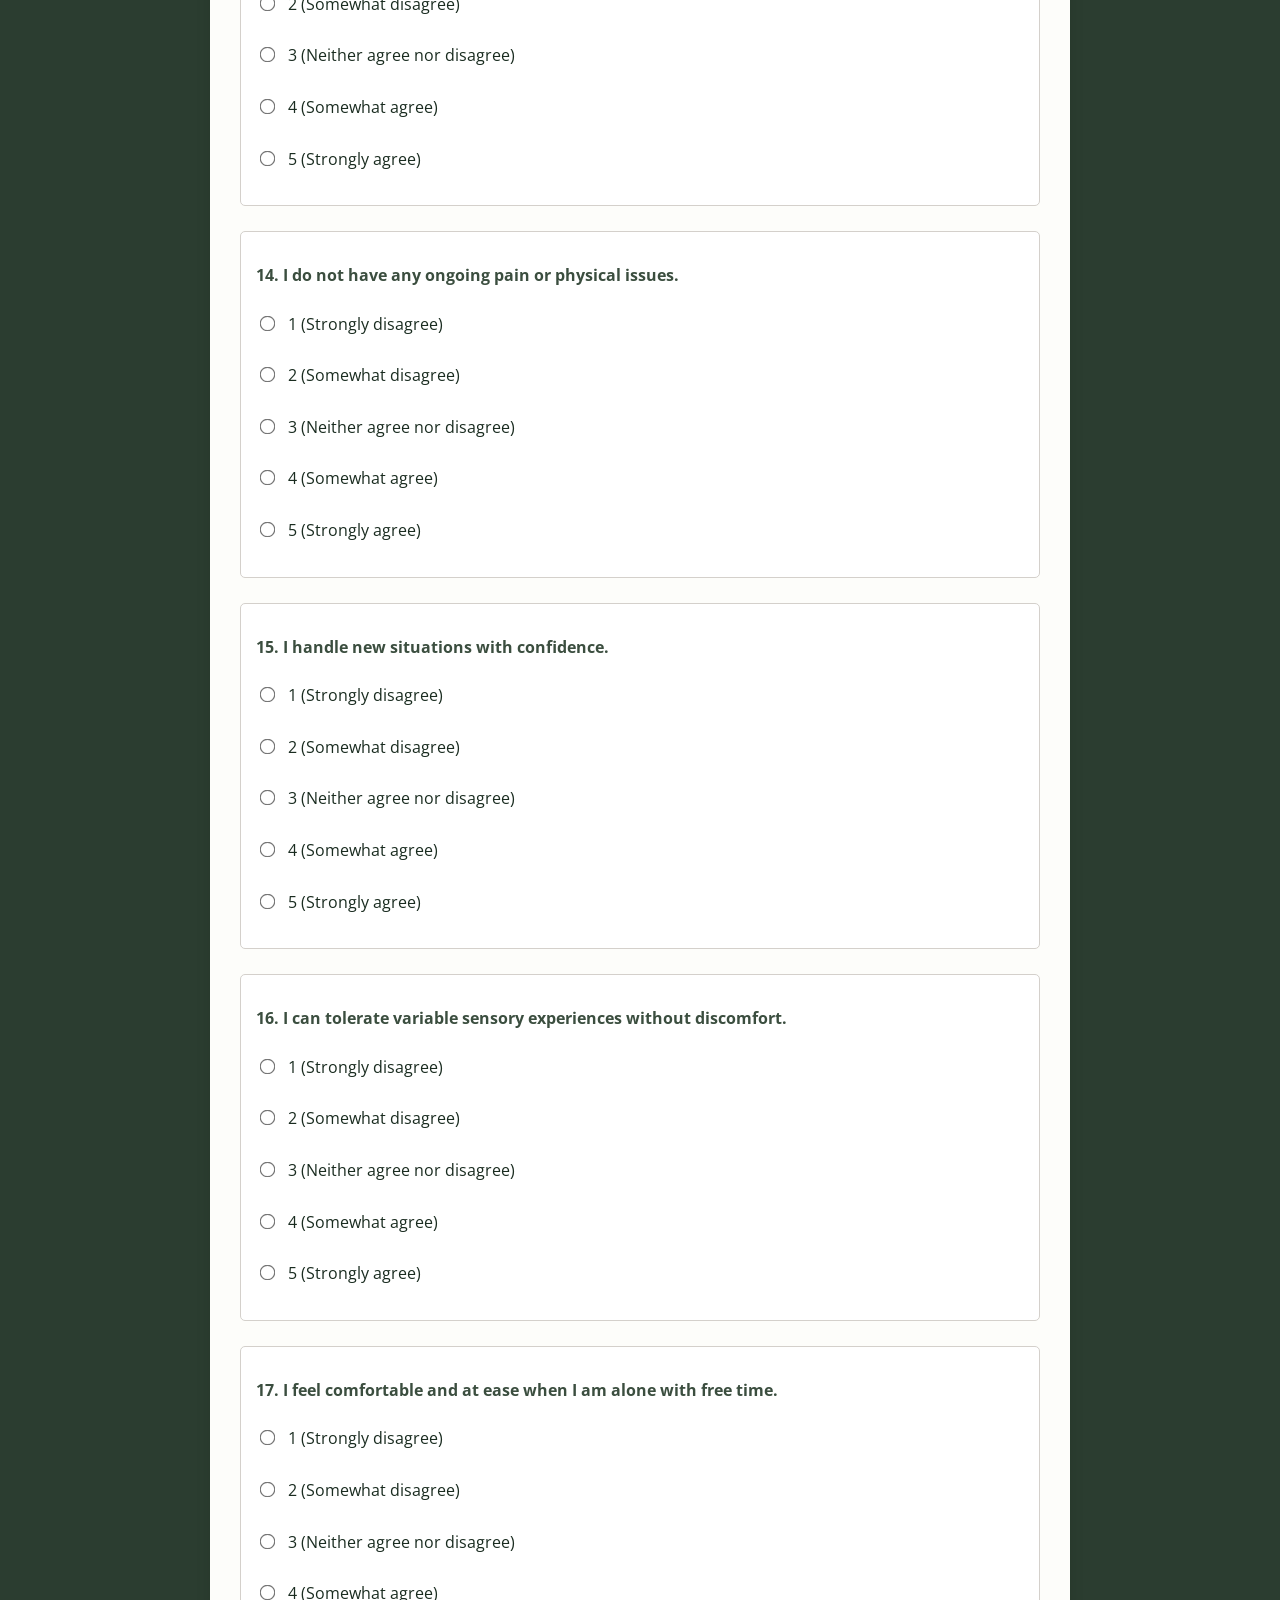
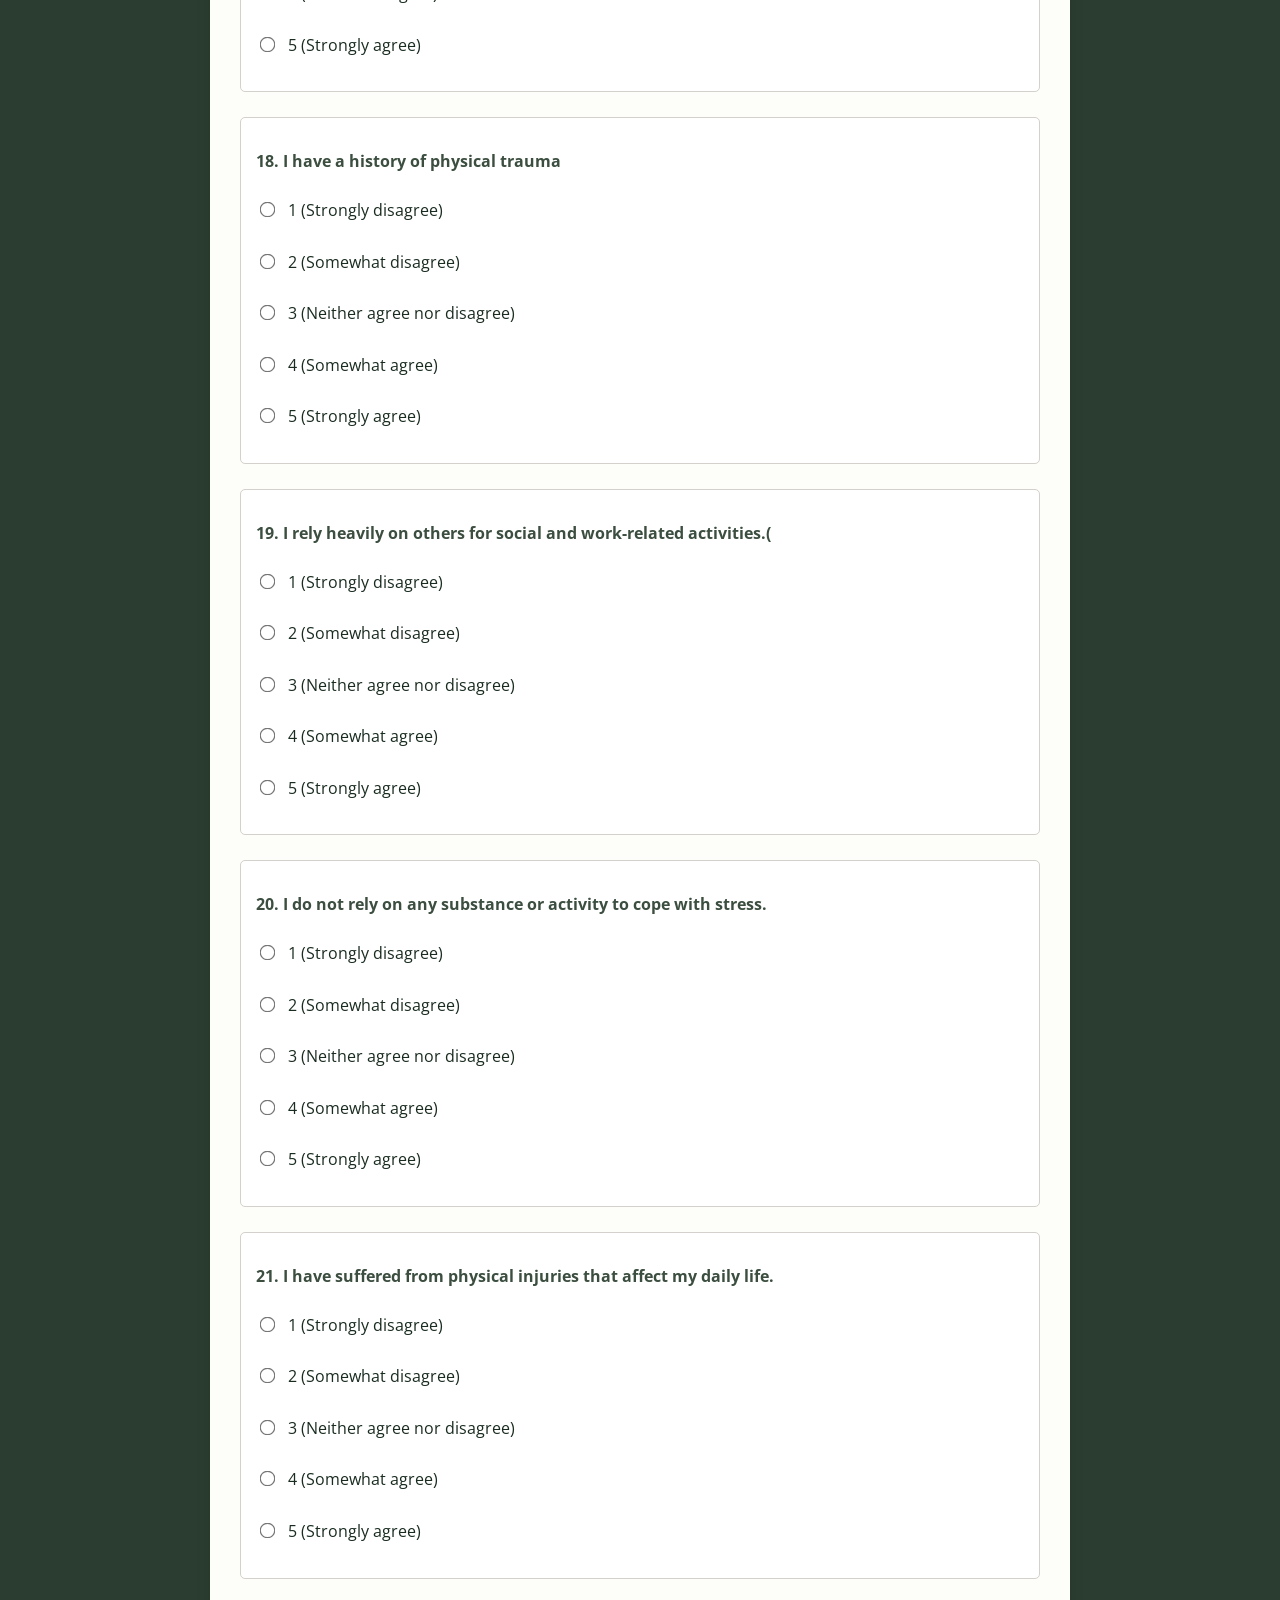
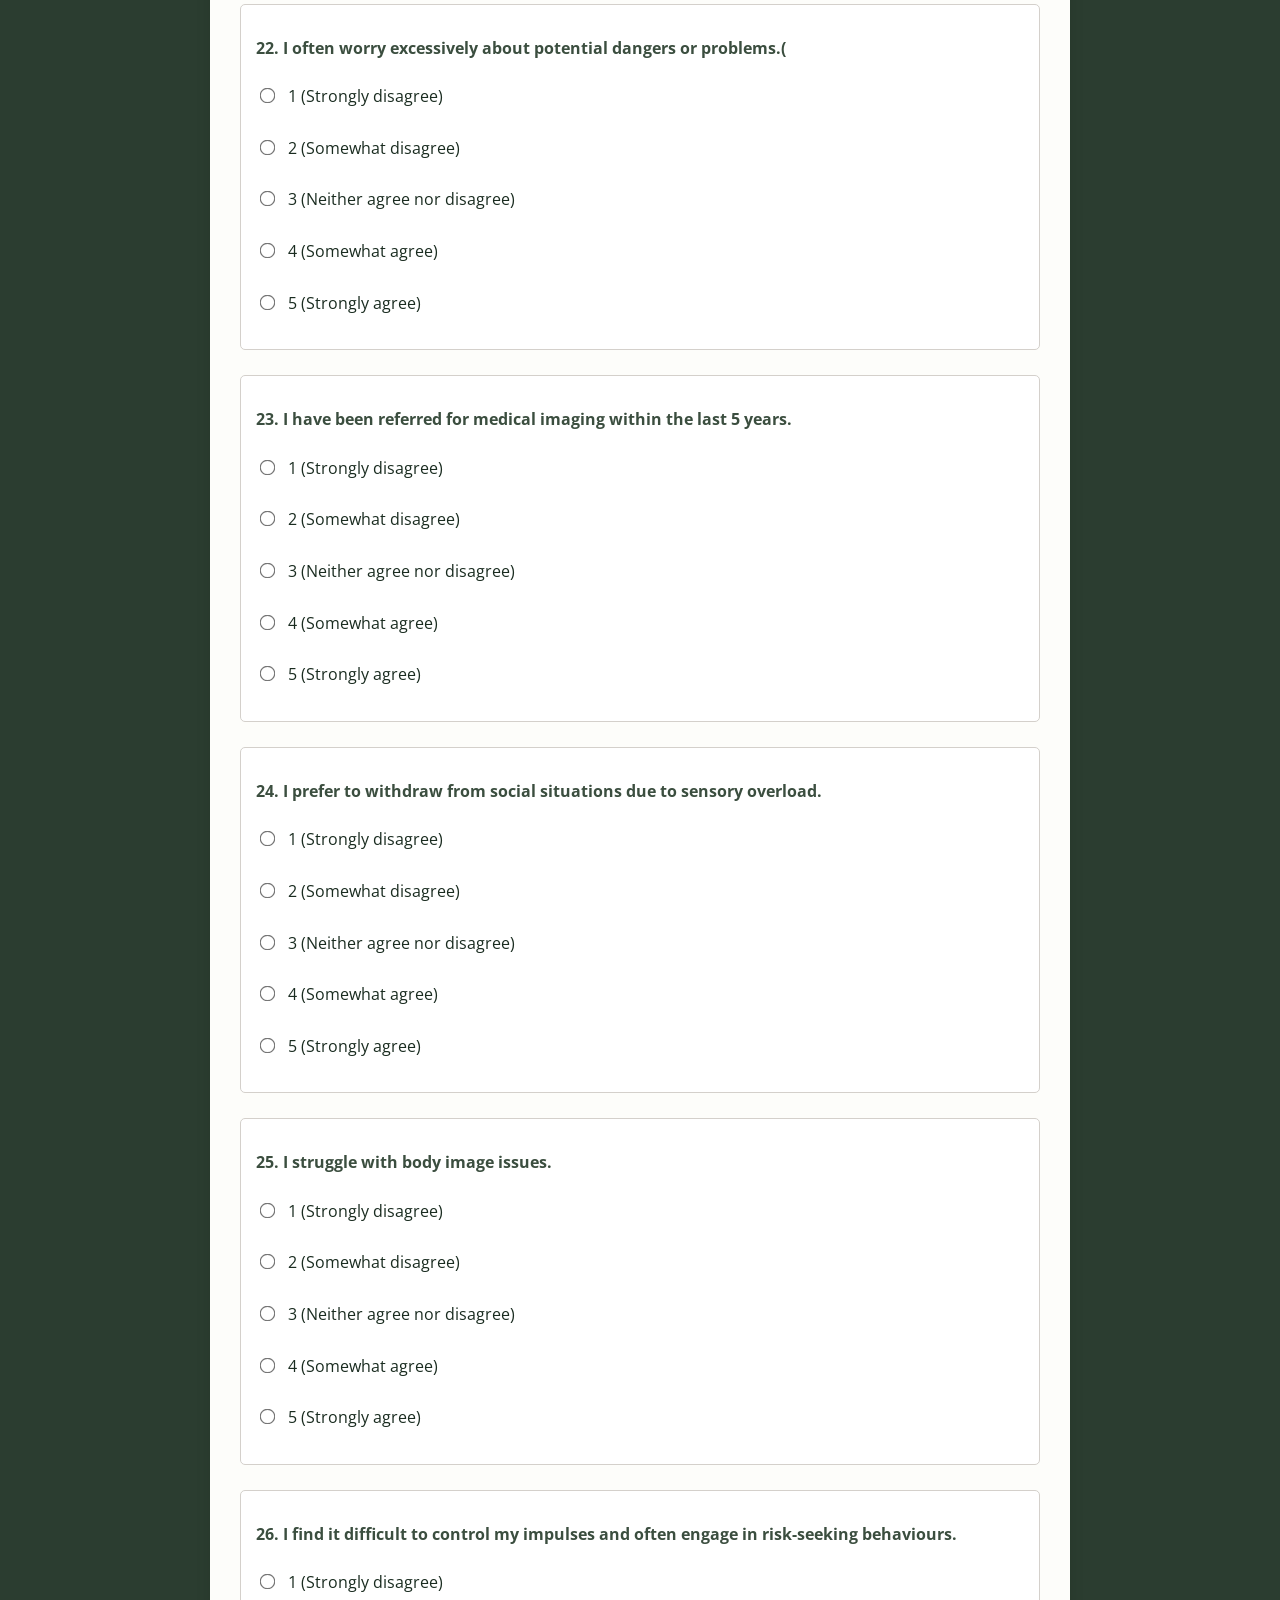
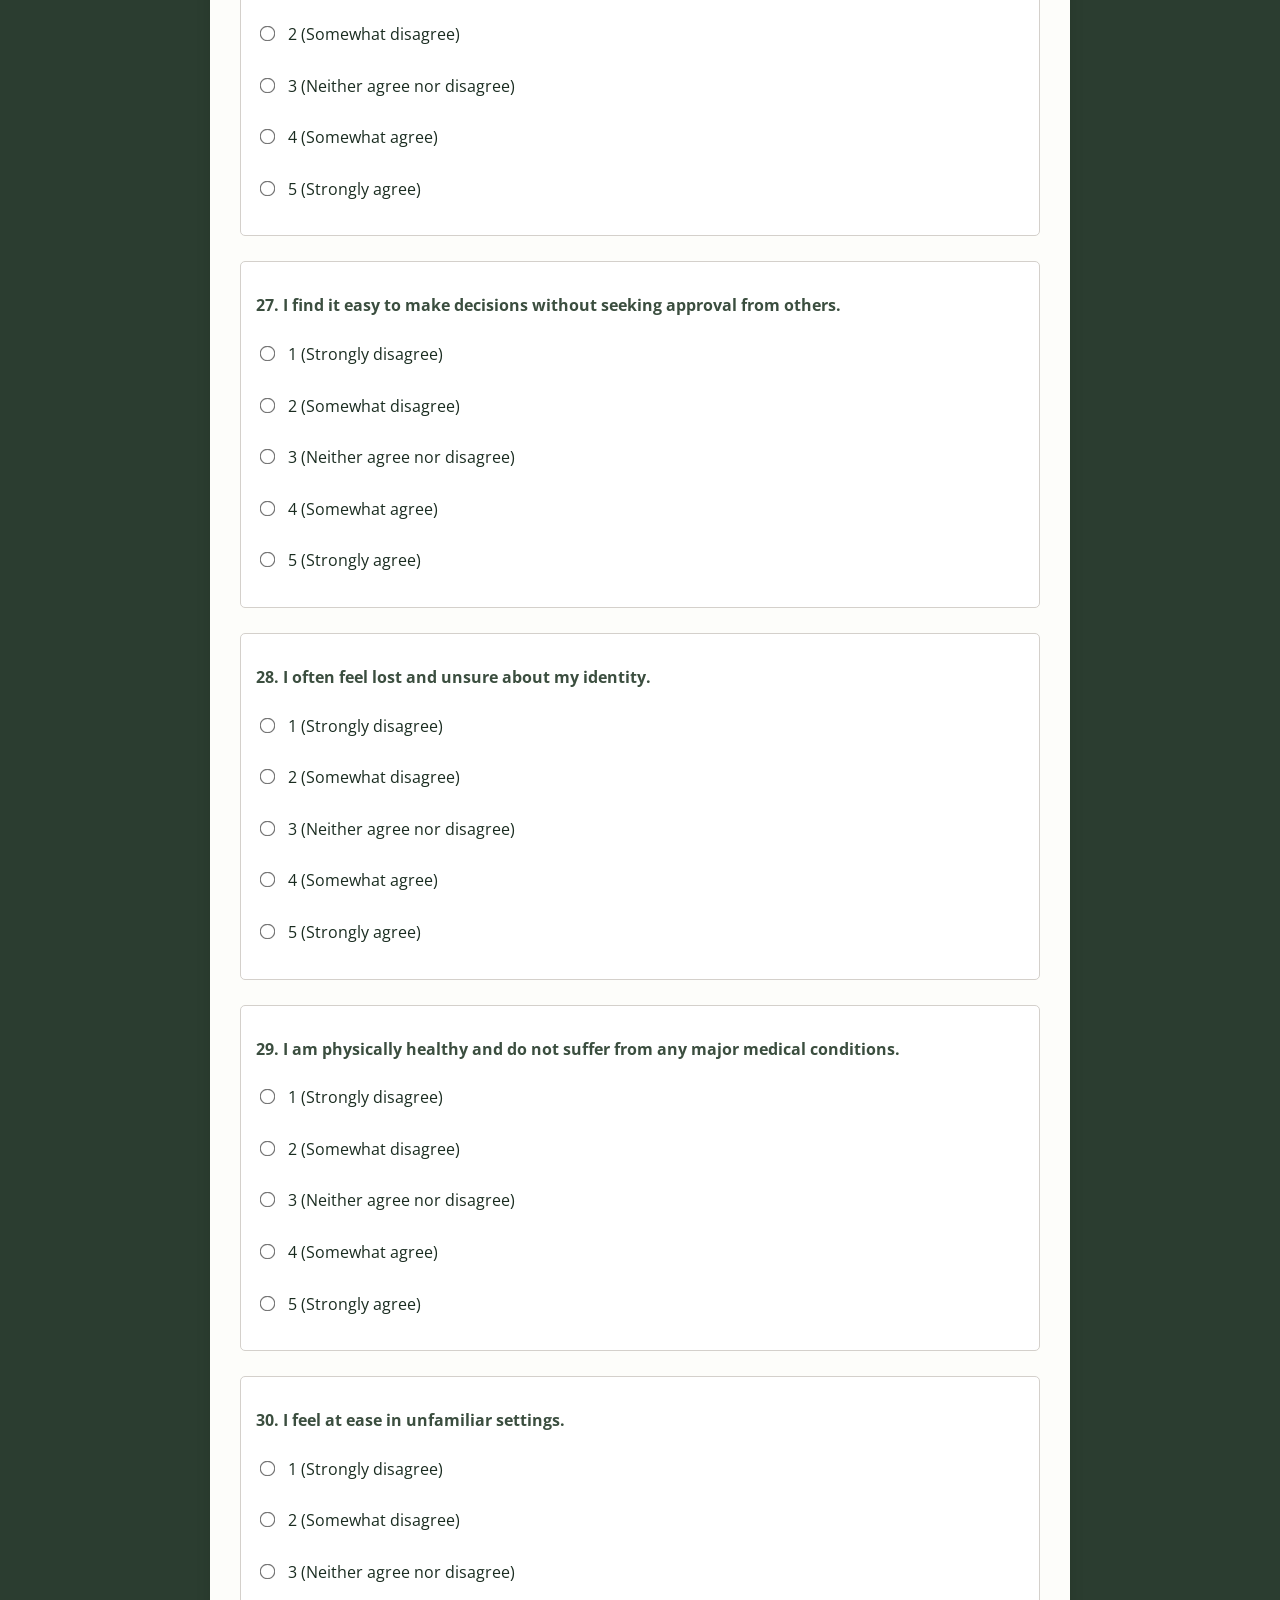
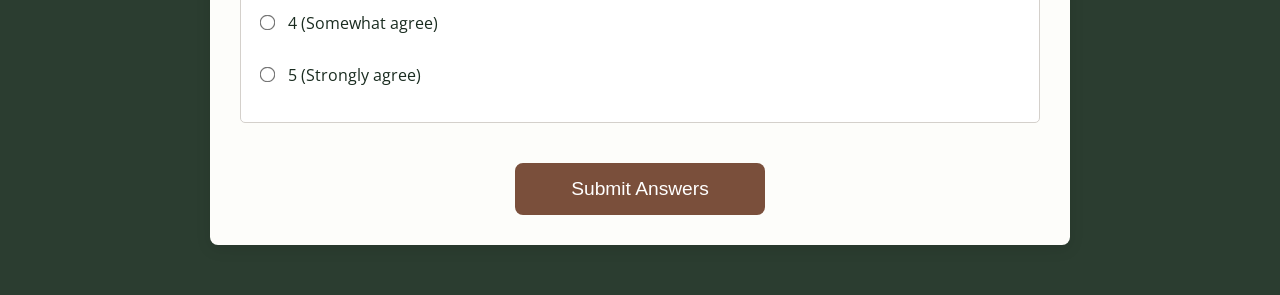
<file: cogsyfq.html>
<!DOCTYPE html>
<html lang="en">
<head>
    <meta charset="UTF-8">
    <meta name="viewport" content="width=device-width, initial-scale=1.0">
    <title>CogSyF Questionnaire</title>
    <link rel="preconnect" href="https://fonts.googleapis.com">
    <link rel="preconnect" href="https://fonts.gstatic.com" crossorigin>
    <link href="https://fonts.googleapis.com/css2?family=Outfit:wght@100..900&display=swap" rel="stylesheet">
    <link href="https://fonts.googleapis.com/css2?family=Open+Sans:ital,wght@0,300..800;1,300..800&display=swap" rel="stylesheet">
    
    <link rel="stylesheet" href="style.css">
</head>    
    <link rel="stylesheet" href="style.css">
</head>
<body>
    <div class="container">
        <h1>CogSyF Questionnaire</h1>

        <form id="questionnaireForm">
	    <div class="question-group">
                <p class="question-text">1. I avoid environments with bright lights, loud noises, or excessive touching.</p>
                <div class="options">
                    <label><input type="radio" name="q1" value="1" required> 1 (Strongly disagree)</label>
                    <label><input type="radio" name="q1" value="2"> 2 (Somewhat disagree)</label>
                    <label><input type="radio" name="q1" value="3"> 3 (Neither agree nor disagree)</label>
                    <label><input type="radio" name="q1" value="4"> 4 (Somewhat agree)</label>
                    <label><input type="radio" name="q1" value="5"> 5 (Strongly agree)</label>
                </div>
            </div>

            <div class="question-group">
                <p class="question-text">2. I know who I am and what I stand for.</p>
                <div class="options">
                    <label><input type="radio" name="q2" value="1" required> 1 (Strongly disagree)</label>
                    <label><input type="radio" name="q2" value="2"> 2 (Somewhat disagree)</label>
                    <label><input type="radio" name="q2" value="3"> 3 (Neither agree nor disagree)</label>
                    <label><input type="radio" name="q2" value="4"> 4 (Somewhat agree)</label>
                    <label><input type="radio" name="q2" value="5"> 5 (Strongly agree)</label>
                </div>
            </div>

            <div class="question-group">
                <p class="question-text">3. I tend to catastrophize my experiences and expect the worst.</p>
                <div class="options">
                    <label><input type="radio" name="q3" value="1" required> 1 (Strongly disagree)</label>
                    <label><input type="radio" name="q3" value="2"> 2 (Somewhat disagree)</label>
                    <label><input type="radio" name="q3" value="3"> 3 (Neither agree nor disagree)</label>
                    <label><input type="radio" name="q3" value="4"> 4 (Somewhat agree)</label>
                    <label><input type="radio" name="q3" value="5"> 5 (Strongly agree)</label>
                </div>
            </div>

            <div class="question-group">
                <p class="question-text">4. I get overstimulated easily by certain sounds, lights, or textures.</p>
                <div class="options">
                    <label><input type="radio" name="q4" value="1" required> 1 (Strongly disagree)</label>
                    <label><input type="radio" name="q4" value="2"> 2 (Somewhat disagree)</label>
                    <label><input type="radio" name="q4" value="3"> 3 (Neither agree nor disagree)</label>
                    <label><input type="radio" name="q4" value="4"> 4 (Somewhat agree)</label>
                    <label><input type="radio" name="q4" value="5"> 5 (Strongly agree)</label>
                </div>
            </div>

	    <div class="question-group">
                <p class="question-text">5. I have tried to reduce or stop substance use before but was unsuccessful.</p>
                <div class="options">
                    <label><input type="radio" name="q5" value="1" required> 1 (Strongly disagree)</label>
                    <label><input type="radio" name="q5" value="2"> 2 (Somewhat disagree)</label>
                    <label><input type="radio" name="q5" value="3"> 3 (Neither agree nor disagree)</label>
                    <label><input type="radio" name="q5" value="4"> 4 (Somewhat agree)</label>
                    <label><input type="radio" name="q5" value="5"> 5 (Strongly agree)</label>
                </div>
            </div>

            <div class="question-group">
                <p class="question-text">6. I frequently start and drop new hobbies.</p>
                <div class="options">
                    <label><input type="radio" name="q6" value="1" required> 1 (Strongly disagree)</label>
                    <label><input type="radio" name="q6" value="2"> 2 (Somewhat disagree)</label>
                    <label><input type="radio" name="q6" value="3"> 3 (Neither agree nor disagree)</label>
                    <label><input type="radio" name="q6" value="4"> 4 (Somewhat agree)</label>
                    <label><input type="radio" name="q6" value="5"> 5 (Strongly agree)</label>
                </div>
            </div>

            <div class="question-group">
                <p class="question-text">7. I feel calm and composed in new and unfamiliar situations.</p>
                <div class="options">
                    <label><input type="radio" name="q7" value="1" required> 1 (Strongly disagree)</label>
                    <label><input type="radio" name="q7" value="2"> 2 (Somewhat disagree)</label>
                    <label><input type="radio" name="q7" value="3"> 3 (Neither agree nor disagree)</label>
                    <label><input type="radio" name="q7" value="4"> 4 (Somewhat agree)</label>
                    <label><input type="radio" name="q7" value="5"> 5 (Strongly agree)</label>
                </div>
            </div>

            <div class="question-group">
                <p class="question-text">8. I engage in activities that provide instant gratification.</p>
                <div class="options">
                    <label><input type="radio" name="q8" value="1" required> 1 (Strongly disagree)</label>
                    <label><input type="radio" name="q8" value="2"> 2 (Somewhat disagree)</label>
                    <label><input type="radio" name="q8" value="3"> 3 (Neither agree nor disagree)</label>
                    <label><input type="radio" name="q8" value="4"> 4 (Somewhat agree)</label>
                    <label><input type="radio" name="q8" value="5"> 5 (Strongly agree)</label>
                </div>
            </div>
	    <div class="question-group">
                <p class="question-text">9. I do not experience persisting pain.</p>
                <div class="options">
                    <label><input type="radio" name="q9" value="1" required> 1 (Strongly disagree)</label>
                    <label><input type="radio" name="q9" value="2"> 2 (Somewhat disagree)</label>
                    <label><input type="radio" name="q9" value="3"> 3 (Neither agree nor disagree)</label>
                    <label><input type="radio" name="q9" value="4"> 4 (Somewhat agree)</label>
                    <label><input type="radio" name="q9" value="5"> 5 (Strongly agree)</label>
                </div>
            </div>

            <div class="question-group">
                <p class="question-text">10. I feel comfortable in crowded places like parties or concerts.</p>
                <div class="options">
                    <label><input type="radio" name="q10" value="1" required> 1 (Strongly disagree)</label>
                    <label><input type="radio" name="q10" value="2"> 2 (Somewhat disagree)</label>
                    <label><input type="radio" name="q10" value="3"> 3 (Neither agree nor disagree)</label>
                    <label><input type="radio" name="q10" value="4"> 4 (Somewhat agree)</label>
                    <label><input type="radio" name="q10" value="5"> 5 (Strongly agree)</label>
                </div>
            </div>

            <div class="question-group">
                <p class="question-text">11. I enjoy social gatherings and do not experience behavioral issues or social anxiety.</p>
                <div class="options">
                    <label><input type="radio" name="q11" value="1" required> 1 (Strongly disagree)</label>
                    <label><input type="radio" name="q11" value="2"> 2 (Somewhat disagree)</label>
                    <label><input type="radio" name="q11" value="3"> 3 (Neither agree nor disagree)</label>
                    <label><input type="radio" name="q11" value="4"> 4 (Somewhat agree)</label>
                    <label><input type="radio" name="q11" value="5"> 5 (Strongly agree)</label>
                </div>
            </div>

            <div class="question-group">
                <p class="question-text">12. I feel fine even when I abstain from my regular habits.</p>
                <div class="options">
                    <label><input type="radio" name="q12" value="1" required> 1 (Strongly disagree)</label>
                    <label><input type="radio" name="q12" value="2"> 2 (Somewhat disagree)</label>
                    <label><input type="radio" name="q12" value="3"> 3 (Neither agree nor disagree)</label>
                    <label><input type="radio" name="q12" value="4"> 4 (Somewhat agree)</label>
                    <label><input type="radio" name="q12" value="5"> 5 (Strongly agree)</label>
                </div>
            </div>

	    <div class="question-group">
                <p class="question-text">13. I experience general anxiety on a regular basis.</p>
                <div class="options">
                    <label><input type="radio" name="q13" value="1" required> 1 (Strongly disagree)</label>
                    <label><input type="radio" name="q13" value="2"> 2 (Somewhat disagree)</label>
                    <label><input type="radio" name="q13" value="3"> 3 (Neither agree nor disagree)</label>
                    <label><input type="radio" name="q13" value="4"> 4 (Somewhat agree)</label>
                    <label><input type="radio" name="q13" value="5"> 5 (Strongly agree)</label>
                </div>
            </div>

            <div class="question-group">
                <p class="question-text">14. I do not have any ongoing pain or physical issues.</p>
                <div class="options">
                    <label><input type="radio" name="q14" value="1" required> 1 (Strongly disagree)</label>
                    <label><input type="radio" name="q14" value="2"> 2 (Somewhat disagree)</label>
                    <label><input type="radio" name="q14" value="3"> 3 (Neither agree nor disagree)</label>
                    <label><input type="radio" name="q14" value="4"> 4 (Somewhat agree)</label>
                    <label><input type="radio" name="q14" value="5"> 5 (Strongly agree)</label>
                </div>
            </div>

            <div class="question-group">
                <p class="question-text">15. I handle new situations with confidence.</p>
                <div class="options">
                    <label><input type="radio" name="q15" value="1" required> 1 (Strongly disagree)</label>
                    <label><input type="radio" name="q15" value="2"> 2 (Somewhat disagree)</label>
                    <label><input type="radio" name="q15" value="3"> 3 (Neither agree nor disagree)</label>
                    <label><input type="radio" name="q15" value="4"> 4 (Somewhat agree)</label>
                    <label><input type="radio" name="q15" value="5"> 5 (Strongly agree)</label>
                </div>
            </div>

            <div class="question-group">
                <p class="question-text">16. I can tolerate variable sensory experiences without discomfort.</p>
                <div class="options">
                    <label><input type="radio" name="q16" value="1" required> 1 (Strongly disagree)</label>
                    <label><input type="radio" name="q16" value="2"> 2 (Somewhat disagree)</label>
                    <label><input type="radio" name="q16" value="3"> 3 (Neither agree nor disagree)</label>
                    <label><input type="radio" name="q16" value="4"> 4 (Somewhat agree)</label>
                    <label><input type="radio" name="q16" value="5"> 5 (Strongly agree)</label>
                </div>
            </div>

	    <div class="question-group">
                <p class="question-text">17. I feel comfortable and at ease when I am alone with free time.</p>
                <div class="options">
                    <label><input type="radio" name="q17" value="1" required> 1 (Strongly disagree)</label>
                    <label><input type="radio" name="q17" value="2"> 2 (Somewhat disagree)</label>
                    <label><input type="radio" name="q17" value="3"> 3 (Neither agree nor disagree)</label>
                    <label><input type="radio" name="q17" value="4"> 4 (Somewhat agree)</label>
                    <label><input type="radio" name="q17" value="5"> 5 (Strongly agree)</label>
                </div>
            </div>

            <div class="question-group">
                <p class="question-text">18. I have a history of physical trauma</p>
                <div class="options">
                    <label><input type="radio" name="q18" value="1" required> 1 (Strongly disagree)</label>
                    <label><input type="radio" name="q18" value="2"> 2 (Somewhat disagree)</label>
                    <label><input type="radio" name="q18" value="3"> 3 (Neither agree nor disagree)</label>
                    <label><input type="radio" name="q18" value="4"> 4 (Somewhat agree)</label>
                    <label><input type="radio" name="q18" value="5"> 5 (Strongly agree)</label>
                </div>
            </div>

            <div class="question-group">
                <p class="question-text">19. I rely heavily on others for social and work-related activities.(</p>
                <div class="options">
                    <label><input type="radio" name="q19" value="1" required> 1 (Strongly disagree)</label>
                    <label><input type="radio" name="q19" value="2"> 2 (Somewhat disagree)</label>
                    <label><input type="radio" name="q19" value="3"> 3 (Neither agree nor disagree)</label>
                    <label><input type="radio" name="q19" value="4"> 4 (Somewhat agree)</label>
                    <label><input type="radio" name="q19" value="5"> 5 (Strongly agree)</label>
                </div>
            </div>

            <div class="question-group">
                <p class="question-text">20. I do not rely on any substance or activity to cope with stress.</p>
                <div class="options">
                    <label><input type="radio" name="q20" value="1" required> 1 (Strongly disagree)</label>
                    <label><input type="radio" name="q20" value="2"> 2 (Somewhat disagree)</label>
                    <label><input type="radio" name="q20" value="3"> 3 (Neither agree nor disagree)</label>
                    <label><input type="radio" name="q20" value="4"> 4 (Somewhat agree)</label>
                    <label><input type="radio" name="q20" value="5"> 5 (Strongly agree)</label>
                </div>
            </div>

	    <div class="question-group">
                <p class="question-text">21. I have suffered from physical injuries that affect my daily life.</p>
                <div class="options">
                    <label><input type="radio" name="q21" value="1" required> 1 (Strongly disagree)</label>
                    <label><input type="radio" name="q21" value="2"> 2 (Somewhat disagree)</label>
                    <label><input type="radio" name="q21" value="3"> 3 (Neither agree nor disagree)</label>
                    <label><input type="radio" name="q21" value="4"> 4 (Somewhat agree)</label>
                    <label><input type="radio" name="q21" value="5"> 5 (Strongly agree)</label>
                </div>
            </div>

            <div class="question-group">
                <p class="question-text">22. I often worry excessively about potential dangers or problems.(</p>
                <div class="options">
                    <label><input type="radio" name="q22" value="1" required> 1 (Strongly disagree)</label>
                    <label><input type="radio" name="q22" value="2"> 2 (Somewhat disagree)</label>
                    <label><input type="radio" name="q22" value="3"> 3 (Neither agree nor disagree)</label>
                    <label><input type="radio" name="q22" value="4"> 4 (Somewhat agree)</label>
                    <label><input type="radio" name="q22" value="5"> 5 (Strongly agree)</label>
                </div>
            </div>

            <div class="question-group">
                <p class="question-text">23. I have been referred for medical imaging within the last 5 years.</p>
                <div class="options">
                    <label><input type="radio" name="q23" value="1" required> 1 (Strongly disagree)</label>
                    <label><input type="radio" name="q23" value="2"> 2 (Somewhat disagree)</label>
                    <label><input type="radio" name="q23" value="3"> 3 (Neither agree nor disagree)</label>
                    <label><input type="radio" name="q23" value="4"> 4 (Somewhat agree)</label>
                    <label><input type="radio" name="q23" value="5"> 5 (Strongly agree)</label>
                </div>
            </div>

            <div class="question-group">
                <p class="question-text">24. I prefer to withdraw from social situations due to sensory overload.</p>
                <div class="options">
                    <label><input type="radio" name="q24" value="1" required> 1 (Strongly disagree)</label>
                    <label><input type="radio" name="q24" value="2"> 2 (Somewhat disagree)</label>
                    <label><input type="radio" name="q24" value="3"> 3 (Neither agree nor disagree)</label>
                    <label><input type="radio" name="q24" value="4"> 4 (Somewhat agree)</label>
                    <label><input type="radio" name="q24" value="5"> 5 (Strongly agree)</label>
                </div>
            </div>
	    <div class="question-group">
                <p class="question-text">25. I struggle with body image issues.</p>
                <div class="options">
                    <label><input type="radio" name="q25" value="1" required> 1 (Strongly disagree)</label>
                    <label><input type="radio" name="q25" value="2"> 2 (Somewhat disagree)</label>
                    <label><input type="radio" name="q25" value="3"> 3 (Neither agree nor disagree)</label>
                    <label><input type="radio" name="q25" value="4"> 4 (Somewhat agree)</label>
                    <label><input type="radio" name="q25" value="5"> 5 (Strongly agree)</label>
                </div>
            </div>

            <div class="question-group">
                <p class="question-text">26. I find it difficult to control my impulses and often engage in risk-seeking behaviours.</p>
                <div class="options">
                    <label><input type="radio" name="q26" value="1" required> 1 (Strongly disagree)</label>
                    <label><input type="radio" name="q26" value="2"> 2 (Somewhat disagree)</label>
                    <label><input type="radio" name="q26" value="3"> 3 (Neither agree nor disagree)</label>
                    <label><input type="radio" name="q26" value="4"> 4 (Somewhat agree)</label>
                    <label><input type="radio" name="q26" value="5"> 5 (Strongly agree)</label>
                </div>
            </div>

            <div class="question-group">
                <p class="question-text">27. I find it easy to make decisions without seeking approval from others.</p>
                <div class="options">
                    <label><input type="radio" name="q27" value="1" required> 1 (Strongly disagree)</label>
                    <label><input type="radio" name="q27" value="2"> 2 (Somewhat disagree)</label>
                    <label><input type="radio" name="q27" value="3"> 3 (Neither agree nor disagree)</label>
                    <label><input type="radio" name="q27" value="4"> 4 (Somewhat agree)</label>
                    <label><input type="radio" name="q27" value="5"> 5 (Strongly agree)</label>
                </div>
            </div>

            <div class="question-group">
                <p class="question-text">28. I often feel lost and unsure about my identity.</p>
                <div class="options">
                    <label><input type="radio" name="q28" value="1" required> 1 (Strongly disagree)</label>
                    <label><input type="radio" name="q28" value="2"> 2 (Somewhat disagree)</label>
                    <label><input type="radio" name="q28" value="3"> 3 (Neither agree nor disagree)</label>
                    <label><input type="radio" name="q28" value="4"> 4 (Somewhat agree)</label>
                    <label><input type="radio" name="q28" value="5"> 5 (Strongly agree)</label>
                </div>
            </div>

	    <div class="question-group">
                <p class="question-text">29. I am physically healthy and do not suffer from any major medical conditions.</p>
                <div class="options">
                    <label><input type="radio" name="q29" value="1" required> 1 (Strongly disagree)</label>
                    <label><input type="radio" name="q29" value="2"> 2 (Somewhat disagree)</label>
                    <label><input type="radio" name="q29" value="3"> 3 (Neither agree nor disagree)</label>
                    <label><input type="radio" name="q29" value="4"> 4 (Somewhat agree)</label>
                    <label><input type="radio" name="q29" value="5"> 5 (Strongly agree)</label>
                </div>
            </div>

            <div class="question-group">
                <p class="question-text">30. I feel at ease in unfamiliar settings.</p>
                <div class="options">
                    <label><input type="radio" name="q30" value="1" required> 1 (Strongly disagree)</label>
                    <label><input type="radio" name="q30" value="2"> 2 (Somewhat disagree)</label>
                    <label><input type="radio" name="q30" value="3"> 3 (Neither agree nor disagree)</label>
                    <label><input type="radio" name="q30" value="4"> 4 (Somewhat agree)</label>
                    <label><input type="radio" name="q30" value="5"> 5 (Strongly agree)</label>
                </div>
            </div>



            <button type="submit">Submit Answers</button>
        </form>

        <div id="results" class="results-hidden">
            <h2>Your Prioritized Activities</h2>
            <div id="recommendedActivities">
                </div>
        </div>
    </div>

    <script src="script.js"></script>
</body>
</html>
</file>
<file: style.css>
/* General Body and Container Styles */
body {
    font-family: 'Open Sans', Arial, sans-serif;
    margin: 0;
    padding: 20px;
    background-color: #2b3d30;
    color: #1a2c20;
    line-height: 1.6;
}

.container {
    max-width: 800px;
    margin: 30px auto;
    background-color: #fdfdfa;
    padding: 30px;
    border-radius: 8px;
    box-shadow: 0 4px 15px rgba(0, 0, 0, 0.1);
}

/* Heading Styles - Customized for "Outfit" font */
h1 {
    font-family: 'Outfit', sans-serif;
    text-align: center;
    color: #7a4f3b;
    margin-bottom: 30px;
    font-size: 2.5em;
    letter-spacing: 1px;
}

/* Use Open Sans for subheadings and other general headings for consistency */
h2, h3, h4 {
    font-family: 'Open Sans', Arial, sans-serif;
    color: #4a6750;
}

h2 {
    margin-top: 30px;
    text-align: center;
    margin-bottom: 30px;
}

h3 {
    text-align: left;
    margin-top: 25px;
    margin-bottom: 10px;
}

h4 {
    color: #1a2c20;
    margin-top: 20px;
    margin-bottom: 8px;
}

/* Questionnaire Question Group Styles */
.question-group {
    margin-bottom: 25px;
    padding: 15px;
    border: 1px solid #d4d0cb;
    border-radius: 5px;
    background-color: #ffffff;
}

.question-text {
    font-weight: bold;
    margin-bottom: 15px;
    color: #3b4e3f;
}

.options label {
    display: block;
    margin-bottom: 10px;
    cursor: pointer;
    padding: 8px 0;
    transition: background-color 0.2s ease;
}

.options label:hover {
    background-color: #ececec;
}

.options input[type="radio"] {
    margin-right: 10px;
    transform: scale(1.2);
    accent-color: #4a6750;
}

/* Contact Section Styles */
.contact-section {
    background-color: #eff6ee;
    border: 1px solid #c8d8c0;
    padding: 25px;
}

.contact-section h3 {
    margin-top: 0;
    color: #7a4f3b;
}

.contact-description {
    margin-bottom: 20px;
    color: #1a2c20;
}

.input-group {
    margin-bottom: 18px;
}

.input-group label {
    display: block;
    font-weight: bold;
    margin-bottom: 6px;
    color: #3b4e3f;
}

.input-group input[type="text"],
.input-group input[type="email"] {
    width: 100%;
    box-sizing: border-box;
    padding: 12px 14px;
    border: 1px solid #d4d0cb;
    border-radius: 5px;
    font-family: 'Open Sans', Arial, sans-serif;
    font-size: 1em;
    color: #1a2c20;
    background-color: #ffffff;
}

.input-group input[type="text"]:focus,
.input-group input[type="email"]:focus {
    outline: none;
    border-color: #4a6750;
    box-shadow: 0 0 0 2px rgba(74, 103, 80, 0.2);
}

.error-message {
    color: #9e2a2b;
    font-weight: bold;
    margin-top: 10px;
}

/* Submit Button Styles */
button[type="submit"] {
    display: block;
    width: 250px;
    padding: 15px 25px;
    margin: 40px auto 0;
    background-color: #7a4f3b;
    color: white;
    border: none;
    border-radius: 8px;
    font-size: 1.2em;
    cursor: pointer;
    transition: background-color 0.3s ease, transform 0.1s ease;
}

button[type="submit"]:hover {
    background-color: #5d3d2e;
    transform: translateY(-2px);
}

button[type="submit"]:disabled {
    background-color: #8c7a70;
    cursor: not-allowed;
    transform: none;
}

/* Results / Confirmation Section Styles */
.results-hidden {
    display: none;
}

#results {
    margin-top: 40px;
    padding: 30px;
    border: 1px solid #c8d8c0;
    border-radius: 8px;
    background-color: #eff6ee;
    box-shadow: 0 2px 8px rgba(0, 0, 0, 0.08);
    text-align: center;
}

#results h2 {
    margin-top: 0;
    color: #7a4f3b;
}

/* Media Queries for Responsiveness */
@media (max-width: 768px) {
    .container {
        margin: 20px 10px;
        padding: 20px;
    }

    button[type="submit"] {
        width: 100%;
        font-size: 1em;
        padding: 12px 15px;
    }
}
</file>
